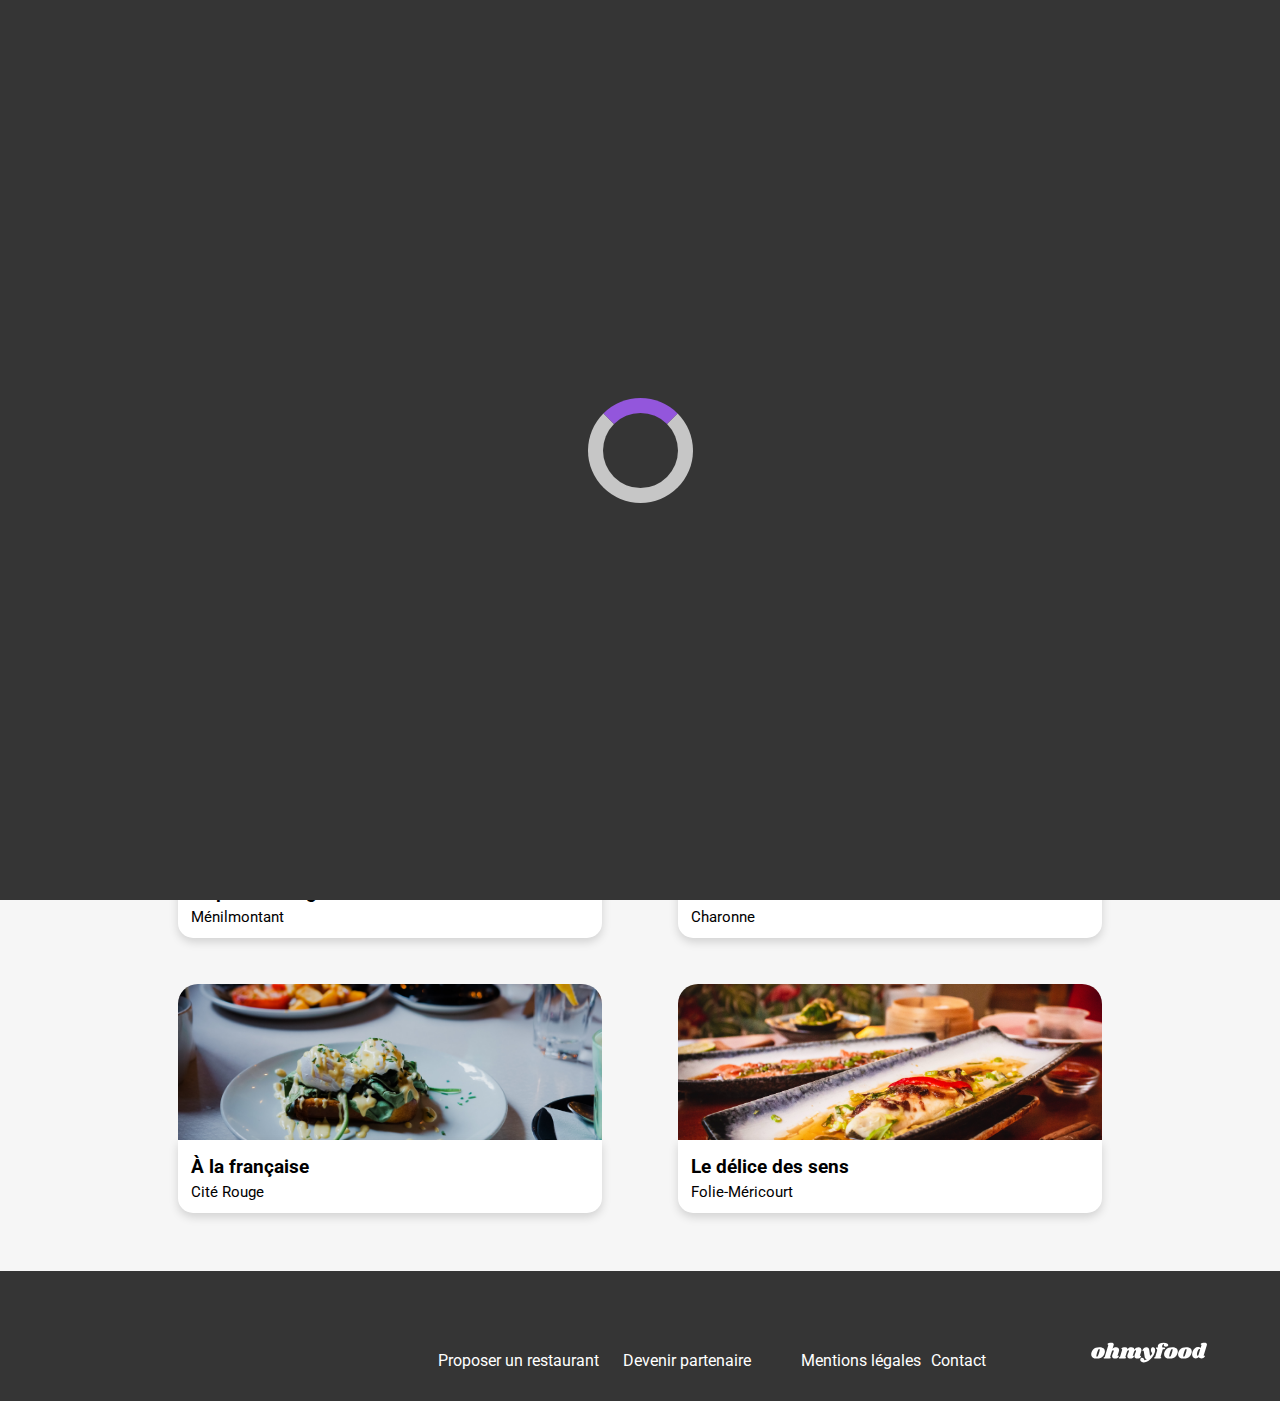
<file: index.html>
<!DOCTYPE html>
<html lang="fr">

<head>
    <meta charset="UTF-8">
    <meta name="viewport" content="width=device-width, initial-scale=1.0">
    <title>Ohmyfood</title>
    <link rel="stylesheet" href="./css/style.css">
    <link rel="stylesheet" href="https://cdnjs.cloudflare.com/ajax/libs/font-awesome/6.2.1/css/all.min.css"
        integrity="sha512-MV7K8+y+gLIBoVD59lQIYicR65iaqukzvf/nwasF0nqhPay5w/9lJmVM2hMDcnK1OnMGCdVK+iQrJ7lzPJQd1w=="
        crossorigin="anonymous" referrerpolicy="no-referrer">
    <link href="https://fonts.googleapis.com/css2?family=Roboto&display=swap" rel="stylesheet">
    <link href="https://fonts.googleapis.com/css2?family=Shrikhand&display=swap" rel="stylesheet">
</head>

<body>
   
    <div class="main-container">
        <div class="loader"></div> 
        <header>
            <nav>
                <div class="logo">
                    <img src="./images/logo/ohmyfood.png" alt="logo image">
                </div>
                <div class="location">
                    <form action="">
                         <i class="fas fa-map-marker-alt" style="color: #353535;"></i>
                         <label for="location"></label>
                           <input type="text" placeholder="Paris, Belleville" name="location" id="location"> 
                    </form>
                   
                </div>
            </nav>
            <div class="intro">
                <div class="title">
                    <h1>Réservez le menu qui vous convient</h1>
                </div>
                <div class="text">
                    <p>Découvrez des restaurants d’exception, sélectionnés par nos soins.</p>
                </div>
                <div class="introBtn">
                    <button>
                        <span> Explorer nos restaurants</span>
                    </button>
                </div>
            </div>
        </header>
        <main>
            <div class="content">
                <section class="filters">
                    <h2 class="filterTitle">Fonctionnement</h2>
                    <div class="filterBtn">
                        <div>
                            <div class="circle1">
                                <p>1</p>
                            </div>
                            <div class="container">
                                <button class="btn">
                                    <div>
                                        <i class="fa-solid fa-mobile-screen-button" style="color: #7E7E7E;"></i>
                                        <span> Choisissez un restaurant</span>
                                    </div>
                                </button>
                            </div>
                        </div>

                        <div>
                            <div class="circle2">
                                <p>2</p>
                            </div>
                            <div class="container">
                                <button class="btn">
                                    <div>
                                        <i class="fa-solid fa-ellipsis-vertical" style="color: #7E7E7E;"></i>
                                        <i class="fa-solid fa-bars" style="color: #7E7E7E;"></i> <span>Composez votre
                                            menu</span>
                                    </div>
                                </button>
                            </div>

                        </div>
                        <div>
                            <div class="circle3">
                                <p>3</p>
                            </div>
                            <div class="container">
                                <button class="btn icon">
                                    <i class="fa-solid fa-store" style="color:#9356DC;"></i>
                                    <span>Dégustez au restaurant</span>
                                </button>
                            </div>
                        </div>

                    </div>
                </section>


                <section class="restoCards">
                    <div class="restaurant">
                        <h2>Restaurants</h2>
                    </div>
                    <div class="allMyFoods">
                        <div class="couple">
                            <div class="coupleFoods">
                                <a href="./la_palette_du_gout/plat.html">
                                    <article class="food">
                                        <img src="./images/restaurants/jay-wennington-N_Y88TWmGwA-unsplash.jpg"
                                            class="image" alt="image">

                                        <div class="card-content">

                                            <div class="title">
                                                <h3>La palette du goût</h3>
                                            </div>
                                            <div class="heartIcon">
                                                <div class="whiteHeart">
                                                    <i class="fa-regular fa-heart" style="color: #000000;"></i>
                                                </div>
                                                <div class="purpleHeart">
                                                    <i class="fa-sharp fa-solid fa-heart"></i>
                                                </div>
                                            </div>
                                            <div class="subtitle">
                                                <p>Ménilmontant</p>
                                            </div>
                                        </div>
                                        <div class="newFood">
                                            <p>Nouveau</p>
                                        </div>
                                    </article>
                                </a>
                            </div>
                            <div class="coupleFoods">
                                <a href="./la_note_enchantee/plat2.html">
                                    <article class="food">


                                        <img src="./images/restaurants/stil-u2Lp8tXIcjw-unsplash.jpg" class="image"
                                            alt="">


                                        <div class="card-content">

                                            <div class="title">
                                                <h3>La note enchantée</h3>
                                            </div>
                                            <div class="heartIcon">
                                                <div class="whiteHeart">
                                                    <i class="fa-regular fa-heart" style="color: #000000;"></i>
                                                </div>
                                                <div class="purpleHeart">
                                                    <i class="fa-sharp fa-solid fa-heart"></i>
                                                </div>
                                            </div>
                                            <div class="subtitle">
                                                <p>Charonne</p>
                                            </div>
                                        </div>
                                        <div class="newFood">
                                            <p>Nouveau</p>
                                        </div>
                                    </article>

                                </a>
                            </div>




                            <div class="coupleFoods">
                                <a href="a_la_francaise/plat3.html">
                                    <article class="food">

                                        <img src="./images/restaurants/toa-heftiba-DQKerTsQwi0-unsplash.jpg"
                                            class="image" alt="">

                                        <div class="card-content">

                                            <div class="title">
                                                <h3>À la française</h3>
                                            </div>
                                            <div class="heartIcon">
                                                <div class="whiteHeart">
                                                    <i class="fa-regular fa-heart" style="color: #000000;"></i>
                                                </div>
                                                <div class="purpleHeart">
                                                    <i class="fa-sharp fa-solid fa-heart"></i>
                                                </div>
                                            </div>
                                            <div class="subtitle">
                                                <p>Cité Rouge </p>
                                            </div>
                                        </div>
                                    </article>
                                </a>
                            </div>


                            <div class="coupleFoods">
                                <a href="la_delice_des_sens/plat4.html">
                                    <article class="food">

                                        <img src="./images/restaurants/louis-hansel-shotsoflouis-qNBGVyOCY8Q-unsplash.jpg"
                                            class="image" alt="">

                                        <div class="card-content">

                                            <div class="title">
                                                <h3>Le délice des sens</h3>
                                            </div>
                                            <div class="heartIcon">
                                                <div class="whiteHeart">
                                                    <i class="fa-regular fa-heart" style="color: #000000;"></i>
                                                </div>
                                                <div class="purpleHeart">
                                                    <i class="fa-sharp fa-solid fa-heart"></i>
                                                </div>
                                            </div>
                                            <div class="subtitle">
                                                <p>Folie-Méricourt</p>
                                            </div>
                                        </div>

                                    </article>
                                </a>

                            </div>


                        </div>
                </section>
            </div>

        </main>

        <footer>
            <div class="contact">
                <div class="contactList">
                    <img src="./images/logo/ohmyfood@2x.svg" alt="">
                    <div class="lists">
                        <div class="iconLists">
                            <div class="group-list">
                                <div class="list">
                                    <p> <span> <i class="fa-solid fa-utensils" style="color: #ffffff;"></i></span>
                                        Proposer un restaurant</p>
                                </div>
                                <div class="list">
                                    <p> <span><i class="fa-solid fa-handshake-angle" style="color: #ffffff;"></i></span>
                                        Devenir partenaire</p>
                                </div>
                            </div>

                            <div class="group-list">
                                <div class="list">
                                    <p>Mentions légales</p>
                                </div>
                                <div class="list">
                                    <a href="mailto:mishaelr22@hotmail.com">
                                        <p>Contact</p>
                                    </a>
                                </div>
                            </div>

                        </div>
                    </div>
                </div>
            </div>

        </footer>

    </div>
</body>

</html>
</file>
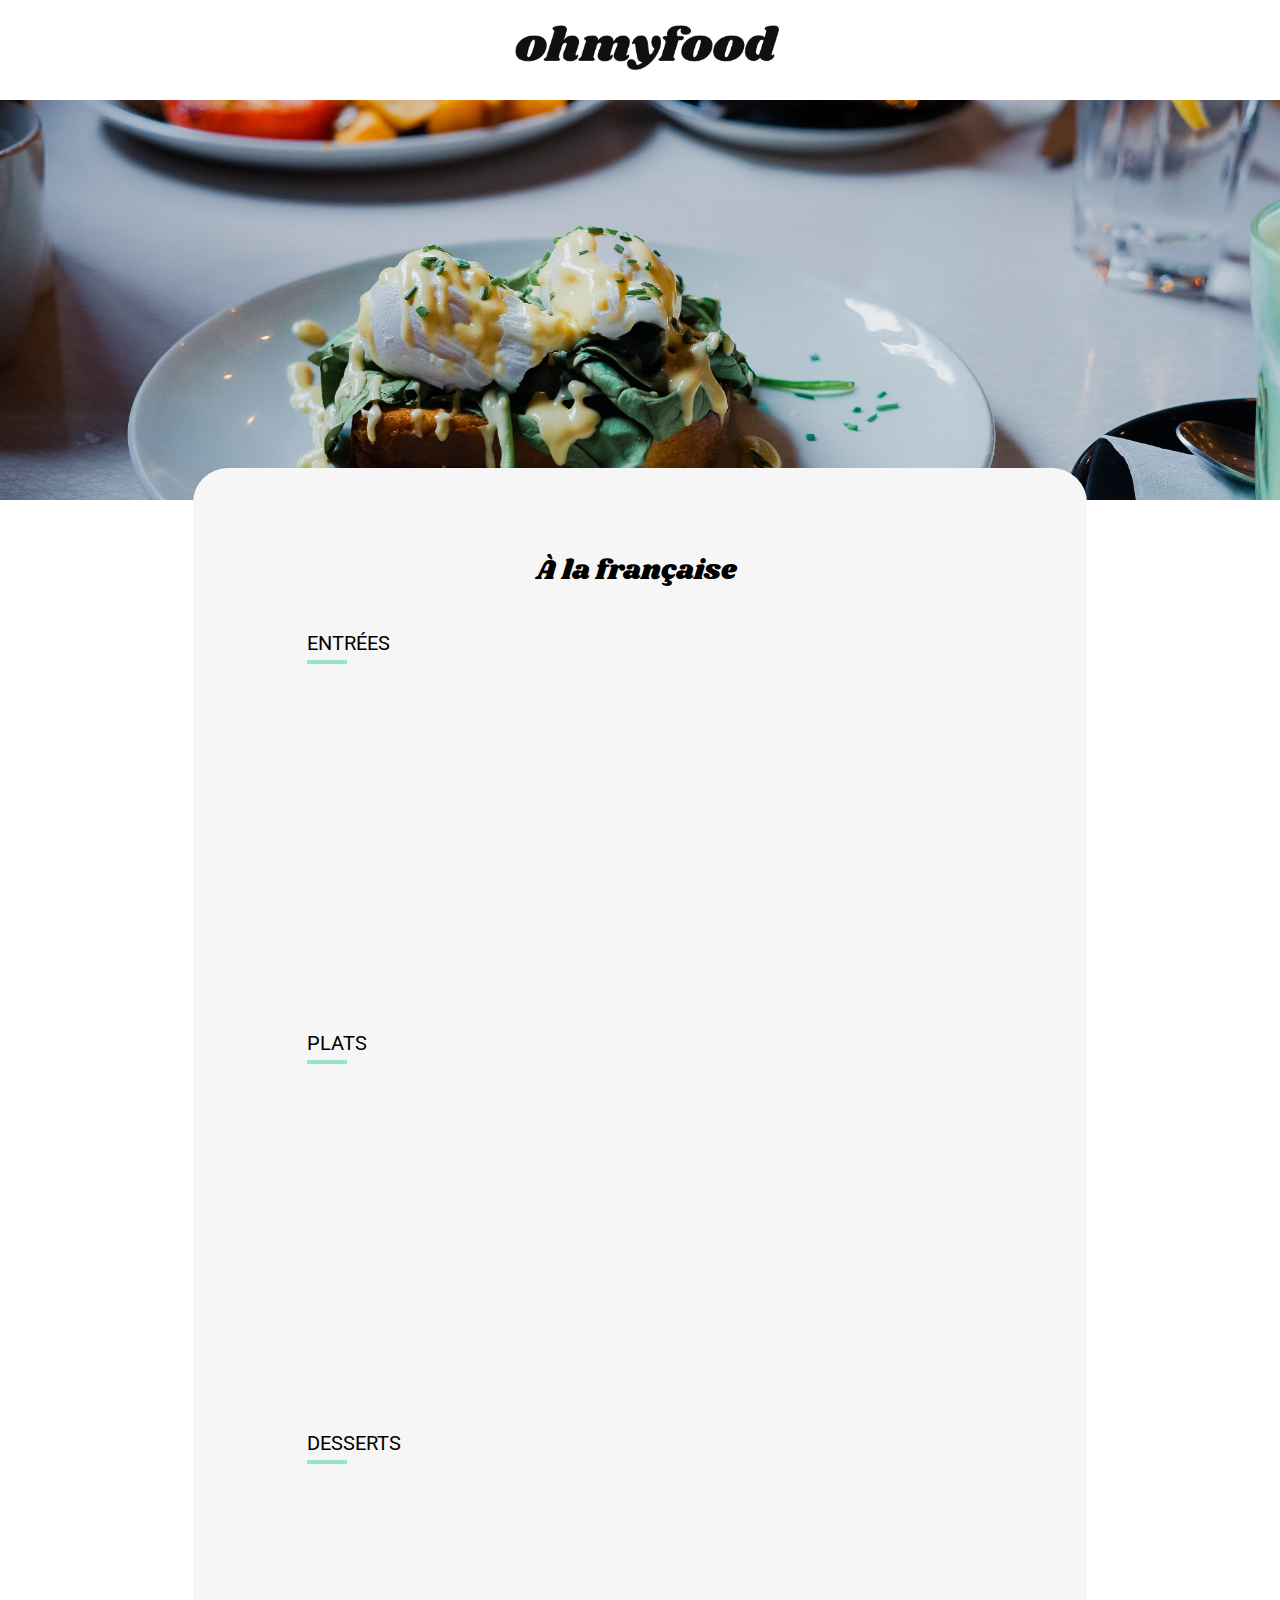
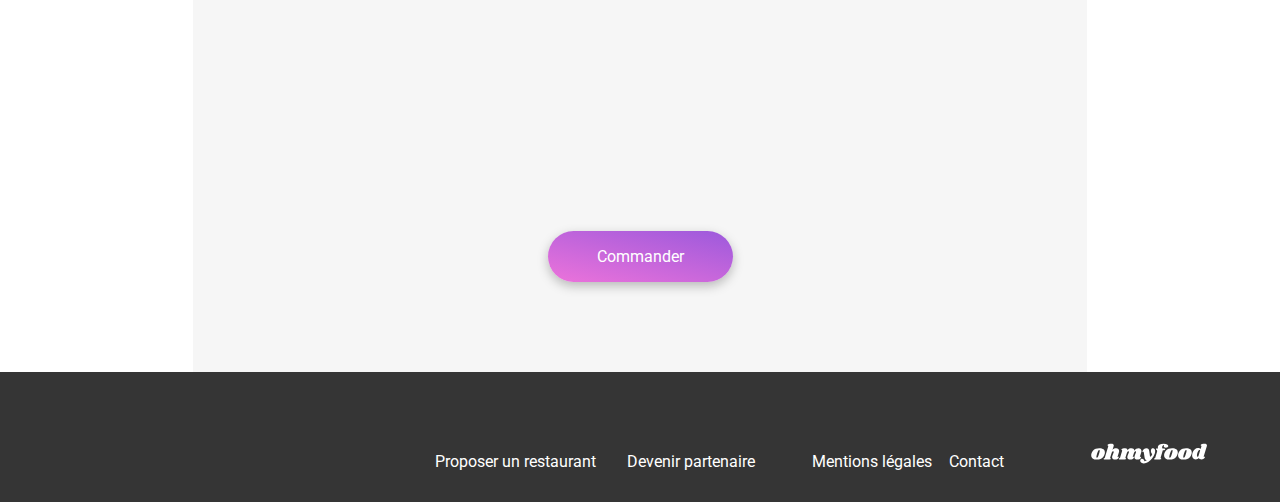
<file: a_la_francaise/plat3.html>
<!DOCTYPE html>
<html lang="fr">

<head>
    <meta charset="UTF-8">
    <meta http-equiv="X-UA-Compatible" content="IE=edge">
    <meta name="viewport" content="width=device-width, initial-scale=1.0">
    <link rel="stylesheet" href="./style.css">
    <link rel="stylesheet" href="https://cdnjs.cloudflare.com/ajax/libs/font-awesome/6.2.1/css/all.min.css"
        integrity="sha512-MV7K8+y+gLIBoVD59lQIYicR65iaqukzvf/nwasF0nqhPay5w/9lJmVM2hMDcnK1OnMGCdVK+iQrJ7lzPJQd1w=="
        crossorigin="anonymous" referrerpolicy="no-referrer">
    <link href="https://fonts.googleapis.com/css2?family=Roboto&display=swap" rel="stylesheet">
    <link href="https://fonts.googleapis.com/css2?family=Shrikhand&display=swap" rel="stylesheet">
    <title>Ohmyfood</title>
</head>

<body>
    <div class="main-container">
        <header>
            <nav class="navbar">
                <div class="logo">
                    <img src="../images/logo/ohmyfood.png" alt="logo image">
                </div>
                <div class="return">
                    <a href="../index.html">
                        <i class="fa-solid fa-arrow-left" style="color: #353535;"></i>
                    </a>
                </div>
            </nav>
            <div class="menuTitle"> </div>
        </header>
        <div class="menuContainer">
            <div class="menuCard">
                <main>
                    <section class="menu">
                        <div class="headline">
                            <div class="title">
                                <h1> À la française </h1>
                            </div>
                            <div class="heartIcon">
                                <div class="whiteHeart">
                                    <i class="fa-regular fa-heart" style="color: #000000;"></i>
                                </div>
                                <div class="purpleHeart">
                                    <i class="fa-solid fa-heart" style="color: #9356DC "></i>
                                </div>
                            </div>
                        </div>
                    </section>


                    <section class="entree">
                        <div class="firstMenu">
                            <p>Entrées</p>
                        </div>
                        <div class="listOfMenus">
                            <div class="foodPrice first">
                                <div class="foodTitle">
                                    <h3>Tartare de poulpe acidulé</h3>
                                    <div class="price">
                                        <p>Aux zestes d'orange </p>
                                        <div class="cost">
                                            <span>25 &#8364;</span>
                                      </div>
                                    </div>
                                    <div class="check">
                                        <span>
                                            <i class="fa-solid fa-check" style="color:#99E2D0;"></i>
                                        </span>
                                    </div>
                                </div>
                            </div>

                            <div class="foodPrice second">
                                <div class="foodTitle">
                                    <h3>Velouté de légumes d'antan</h3>
                                    <div class="price">
                                        <p>Carotte, panais, tompinambour </p>
                                        <div class="cost">
                                            <span>35 &#8364;</span>
                                      </div>
                                    </div>
                                    <div class="check">
                                        <span>
                                            <i class="fa-solid fa-check" style="color:#99E2D0;"></i>
                                        </span>
                                    </div>
                                </div>
                            </div>
                            <div class="foodPrice third">
                                <div class="foodTitle">
                                    <h3>Soupe a l'oignon</h3>
                                    <div class="price">
                                        <p>Revisité</p>
                                        <div class="cost">
                                            <span>20 &#8364;</span>
                                      </div>
                                    </div>
                                    <div class="check">
                                        <span>
                                            <i class="fa-solid fa-check" style="color:#99E2D0;"></i>
                                        </span>
                                    </div>
                                </div>
                            </div>
                        </div>
                    </section>
                    <section class="Plats">
                        <div class="firstMenu">
                            <p>Plats</p>
                        </div>
                        <div class="listOfMenus">
                            <div class="foodPrice first">
                                <div class="foodTitle">
                                    <h3>Coquilles Saint-Jacques</h3>
                                    <div class="price">
                                        <p>Accompagnées d'une purée de panais </p>
                                        <div class="cost">
                                            <span>40 &#8364;</span>
                                      </div>
                                    </div>
                                    <div class="check">
                                        <span>
                                            <i class="fa-solid fa-check" style="color:#99E2D0;"></i>
                                        </span>
                                    </div>
                                </div>
                            </div>
                            <div class="foodPrice second">
                                <div class="foodTitle">
                                    <h3>Magret de canard</h3>
                                    <div class="price">
                                        <p>Et parmentier de pommes de terre </p>
                                        <div class="cost">
                                            <span>35 &#8364;</span>
                                      </div>
                                    </div>
                                    <div class="check">
                                        <span>
                                            <i class="fa-solid fa-check" style="color:#99E2D0;"></i>
                                        </span>
                                    </div>
                                </div>
                            </div>
                            <div class="foodPrice third">
                                <div class="foodTitle">
                                    <h3>Pigeonneau d'Ille et Vilaine</h3>
                                    <div class="price">
                                        <p>Sur son lit de gnocchis aux légumes</p>
                                        <div class="cost">
                                            <span>44 &#8364;</span>
                                      </div>
                                    </div>
                                    <div class="check">
                                        <span>
                                            <i class="fa-solid fa-check" style="color:#99E2D0;"></i>
                                        </span>
                                    </div>
                                </div>
                            </div>
                        </div>
                    </section>
                    <section class="Dessert">
                        <div class="firstMenu">
                            <p>Desserts</p>
                        </div>
                        <div class="listOfMenus">
                            <div class="foodPrice first">
                                <div class="foodTitle">
                                    <h3>Pétales de violettes glacés</h3>
                                    <div class="price">
                                        <p>Et purée de noisettes</p>
                                            <div class="cost">
                                                <span>18 &#8364;</span>
                                          </div>
                                    </div>
                                    <div class="check">
                                        <span>
                                            <i class="fa-solid fa-check" style="color:#99E2D0;"></i>
                                        </span>
                                    </div>
                                </div>
                            </div>
                            <div class="foodPrice second">
                                <div class="foodTitle">
                                    <h3>Fondant au chocolat </h3>
                                    <div class="price">
                                        <p>Revisité</p>
                                        <div class="cost">
                                              <span>22 &#8364;</span>
                                        </div>
                                    </div>
                                    <div class="check">
                                        <span>
                                            <i class="fa-solid fa-check" style="color:#99E2D0;"></i>
                                        </span>
                                    </div>
                                </div>
                            </div>
                            <div class="foodPrice third">
                                <div class="foodTitle">
                                    <h3>Millefeuille croustillant </h3>
                                    <div class="price">
                                        <p>Myrtilles et pâte d'amande</p>
                                        <div class="cost">
                                            <span>23 &#8364;</span>
                                        </div>
                                        
                                    </div>
                                    <div class="check">
                                        <span>
                                            <i class="fa-solid fa-check" style="color:#99E2D0;"></i>
                                        </span>
                                    </div>
                                </div>
                            </div>
                        </div>
                        <div class="container">
                            <button class="btn"> <span>Commander</span> </button>
                        </div>
                    </section>
            </div>
            </main>
        </div>
    </div>




    <footer>
        <div class="contact">
            <div class="contactList">
                <img src="../images/logo/ohmyfood@2x.svg" alt="">
                <div class="lists">
                    <div class="iconLists">
                        <div class="group-list">
                            <div class="list">
                                <p> <span> <i class="fa-solid fa-utensils" style="color: #ffffff;"></i></span> Proposer
                                    un restaurant</p>
                            </div>
                            <div class="list">
                                <p> <span><i class="fa-solid fa-handshake-angle" style="color: #ffffff;"></i></span>
                                    Devenir partenaire</p>
                            </div>
                        </div>

                        <div class="group-list">
                            <div class="list">
                                <p>Mentions légales</p>
                            </div>
                            <div class="list">
                                <p>Contact</p>
                            </div>
                        </div>

                    </div>
                </div>
            </div>
        </div>

    </footer>
</body>

</html>
</file>
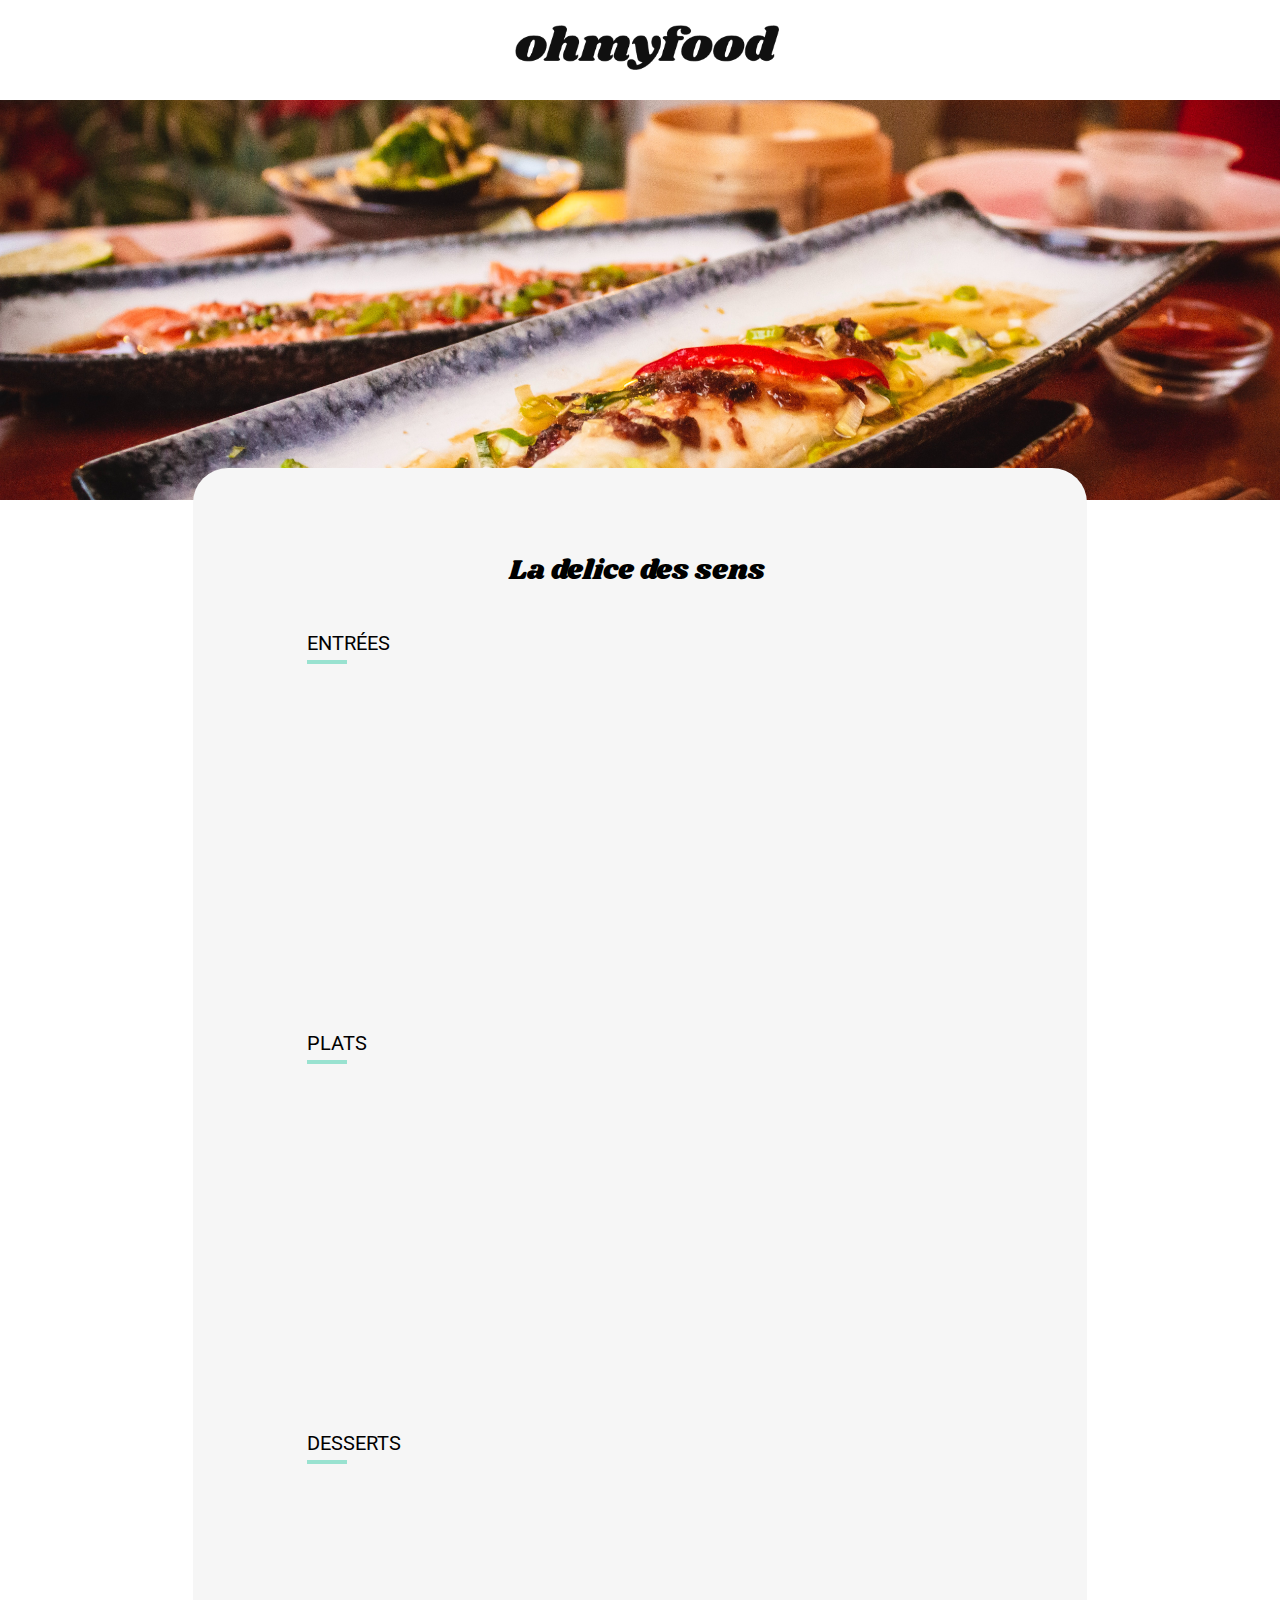
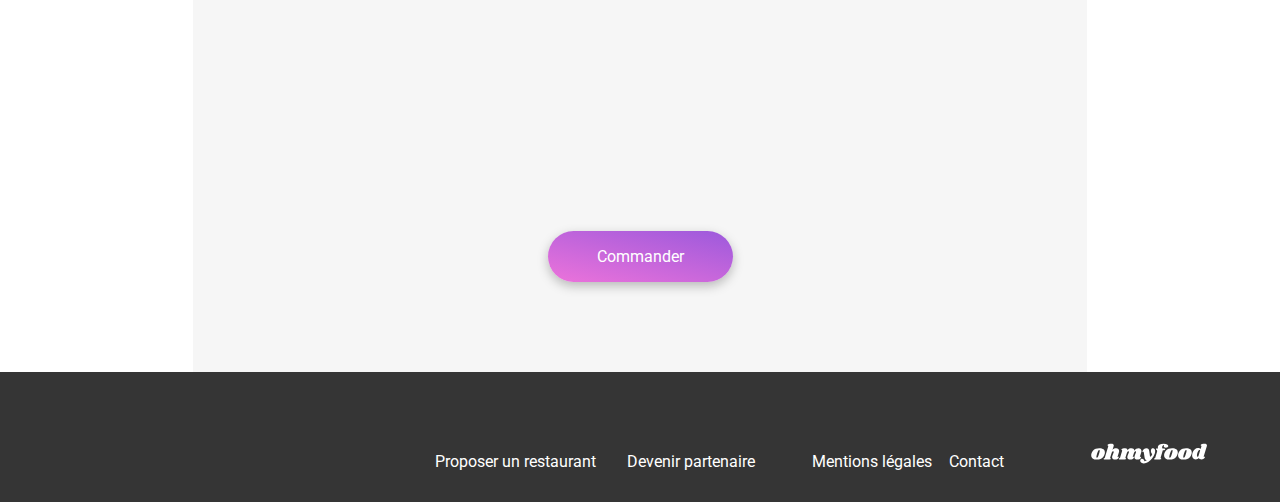
<file: la_delice_des_sens/plat4.html>
<!DOCTYPE html>
<html lang="fr">

<head>
    <meta charset="UTF-8">
    <meta http-equiv="X-UA-Compatible" content="IE=edge">
    <meta name="viewport" content="width=device-width, initial-scale=1.0">
    <link rel="stylesheet" href="./style.css">
    <link rel="stylesheet" href="https://cdnjs.cloudflare.com/ajax/libs/font-awesome/6.2.1/css/all.min.css"
        integrity="sha512-MV7K8+y+gLIBoVD59lQIYicR65iaqukzvf/nwasF0nqhPay5w/9lJmVM2hMDcnK1OnMGCdVK+iQrJ7lzPJQd1w=="
        crossorigin="anonymous" referrerpolicy="no-referrer">
    <link href="https://fonts.googleapis.com/css2?family=Roboto&display=swap" rel="stylesheet">
    <link href="https://fonts.googleapis.com/css2?family=Shrikhand&display=swap" rel="stylesheet">
    <title>Ohmyfood</title>
</head>

<body>
    <div class="main-container">
        <header>
            <nav class="navbar">
                <div class="logo">
                    <img src="../images/logo/ohmyfood.png" alt="logo image">
                </div>
                <div class="return">
                    <a href="../index.html">
                        <i class="fa-solid fa-arrow-left" style="color: #353535;"></i>
                    </a>
                </div>
            </nav>
            <div class="menuTitle"> </div>
        </header>
        <div class="menuContainer">
            <div class="menuCard">
                <main>
                    <section class="menu">
                        <div class="headline">
                            <div class="title">
                                <h1> La delice des sens</h1>
                            </div>
                            <div class="heartIcon">
                                <div class="whiteHeart">
                                    <i class="fa-regular fa-heart" style="color: #000000;"></i>
                                </div>
                                <div class="purpleHeart">
                                    <i class="fa-solid fa-heart" style="color: #9356DC "></i>
                                </div>
                            </div>
                        </div>
                    </section>


                    <section class="entree">
                        <div class="firstMenu">
                            <p>Entrées</p>
                        </div>
                        <div class="listOfMenus">
                            <div class="foodPrice first">
                                <div class="foodTitle">
                                    <h3>Tartare de thon</h3>
                                    <div class="price">
                                        <p>Assaisonné au yuzu </p>
                                        <div class="cost">
                                            <span>25 &#8364;</span>
                                      </div>
                                    </div>
                                    <div class="check">
                                        <span>
                                            <i class="fa-solid fa-check" style="color:#99E2D0;"></i>
                                        </span>
                                    </div>
                                </div>
                            </div>

                            <div class="foodPrice second">
                                <div class="foodTitle">
                                    <h3>Bouchée de homard croustillant</h3>
                                    <div class="price">
                                        <p>Et sa farandole de petits légumes </p>
                                        <div class="cost">
                                            <span>35 &#8364;</span>
                                      </div>
                                    </div>
                                    <div class="check">
                                        <span>
                                            <i class="fa-solid fa-check" style="color:#99E2D0;"></i>
                                        </span>
                                    </div>
                                </div>
                            </div>
                            <div class="foodPrice third">
                                <div class="foodTitle">
                                    <h3>Poulet rôti aux herbes de Provence</h3>
                                    <div class="price">
                                        <p>Et sa crème de truffe</p>
                                        <div class="cost">
                                            <span>40 &#8364;</span>
                                      </div>
                                    </div>
                                    <div class="check">
                                        <span>
                                            <i class="fa-solid fa-check" style="color:#99E2D0;"></i>
                                        </span>
                                    </div>
                                </div>
                            </div>
                        </div>
                    </section>
                    <section class="Plats">
                        <div class="firstMenu">
                            <p>Plats</p>
                        </div>
                        <div class="listOfMenus">
                            <div class="foodPrice first">
                                <div class="foodTitle">
                                    <h3>Poulet rôti aux herbes de Provence</h3>
                                    <div class="price">
                                        <p>Et sa crème de truffe</p>
                                        <div class="cost">
                                            <span>40 &#8364;</span>
                                      </div>
                                    </div>
                                    <div class="check">
                                        <span>
                                            <i class="fa-solid fa-check" style="color:#99E2D0;"></i>
                                        </span>
                                    </div>
                                </div>
                            </div>
                            <div class="foodPrice second">
                                <div class="foodTitle">
                                    <h3>Langouste rôtie</h3>
                                    <div class="price">
                                        <p>Et ses légumes de saison </p>
                                        <div class="cost">
                                            <span>35 &#8364;</span>
                                      </div>
                                    </div>
                                    <div class="check">
                                        <span>
                                            <i class="fa-solid fa-check" style="color:#99E2D0;"></i>
                                        </span>
                                    </div>
                                </div>
                            </div>
                            <div class="foodPrice third">
                                <div class="foodTitle">
                                    <h3>Côte de boeuf Angus</h3>
                                    <div class="price">
                                        <p>Et sa purée de panais</p>
                                        <div class="cost">
                                            <span>44 &#8364;</span>
                                      </div>
                                    </div>
                                    <div class="check">
                                        <span>
                                            <i class="fa-solid fa-check" style="color:#99E2D0;"></i>
                                        </span>
                                    </div>
                                </div>
                            </div>
                        </div>
                    </section>
                    <section class="Dessert">
                        <div class="firstMenu">
                            <p>Desserts</p>
                        </div>
                        <div class="listOfMenus">
                            <div class="foodPrice first">
                                <div class="foodTitle">
                                    <h3>Œuf au plat</h3>
                                    <div class="price">
                                        <p>Assaisonné a la truffe au lit de caviar</p>
                                            <div class="cost">
                                                <span>76 &#8364;</span>
                                          </div>
                                    </div>
                                    <div class="check">
                                        <span>
                                            <i class="fa-solid fa-check" style="color:#99E2D0;"></i>
                                        </span>
                                    </div>
                                </div>
                            </div>
                            <div class="foodPrice second">
                                <div class="foodTitle">
                                    <h3>Crème brulée</h3>
                                    <div class="price">
                                        <p>Revisité</p>
                                        <div class="cost">
                                              <span>22 &#8364;</span>
                                        </div>
                                    </div>
                                    <div class="check">
                                        <span>
                                            <i class="fa-solid fa-check" style="color:#99E2D0;"></i>
                                        </span>
                                    </div>
                                </div>
                            </div>
                            <div class="foodPrice third">
                                <div class="foodTitle">
                                    <h3>Tiramisu </h3>
                                    <div class="price">
                                        <p>À la noisette</p>
                                        <div class="cost">
                                            <span>23 &#8364;</span>
                                        </div>
                                        
                                    </div>
                                    <div class="check">
                                        <span>
                                            <i class="fa-solid fa-check" style="color:#99E2D0;"></i>
                                        </span>
                                    </div>
                                </div>
                            </div>
                        </div>
                        <div class="container">
                            <button class="btn"> <span>Commander</span> </button>
                        </div>
                    </section>
            </div>
            </main>
        </div>
    </div>




    <footer>
        <div class="contact">
            <div class="contactList">
                <img src="../images/logo/ohmyfood@2x.svg" alt="">
                <div class="lists">
                    <div class="iconLists">
                        <div class="group-list">
                            <div class="list">
                                <p> <span> <i class="fa-solid fa-utensils" style="color: #ffffff;"></i></span> Proposer
                                    un restaurant</p>
                            </div>
                            <div class="list">
                                <p> <span><i class="fa-solid fa-handshake-angle" style="color: #ffffff;"></i></span>
                                    Devenir partenaire</p>
                            </div>
                        </div>

                        <div class="group-list">
                            <div class="list">
                                <p>Mentions légales</p>
                            </div>
                            <div class="list">
                                <p>Contact</p>
                            </div>
                        </div>

                    </div>
                </div>
            </div>
        </div>

    </footer>
</body>

</html>
</file>
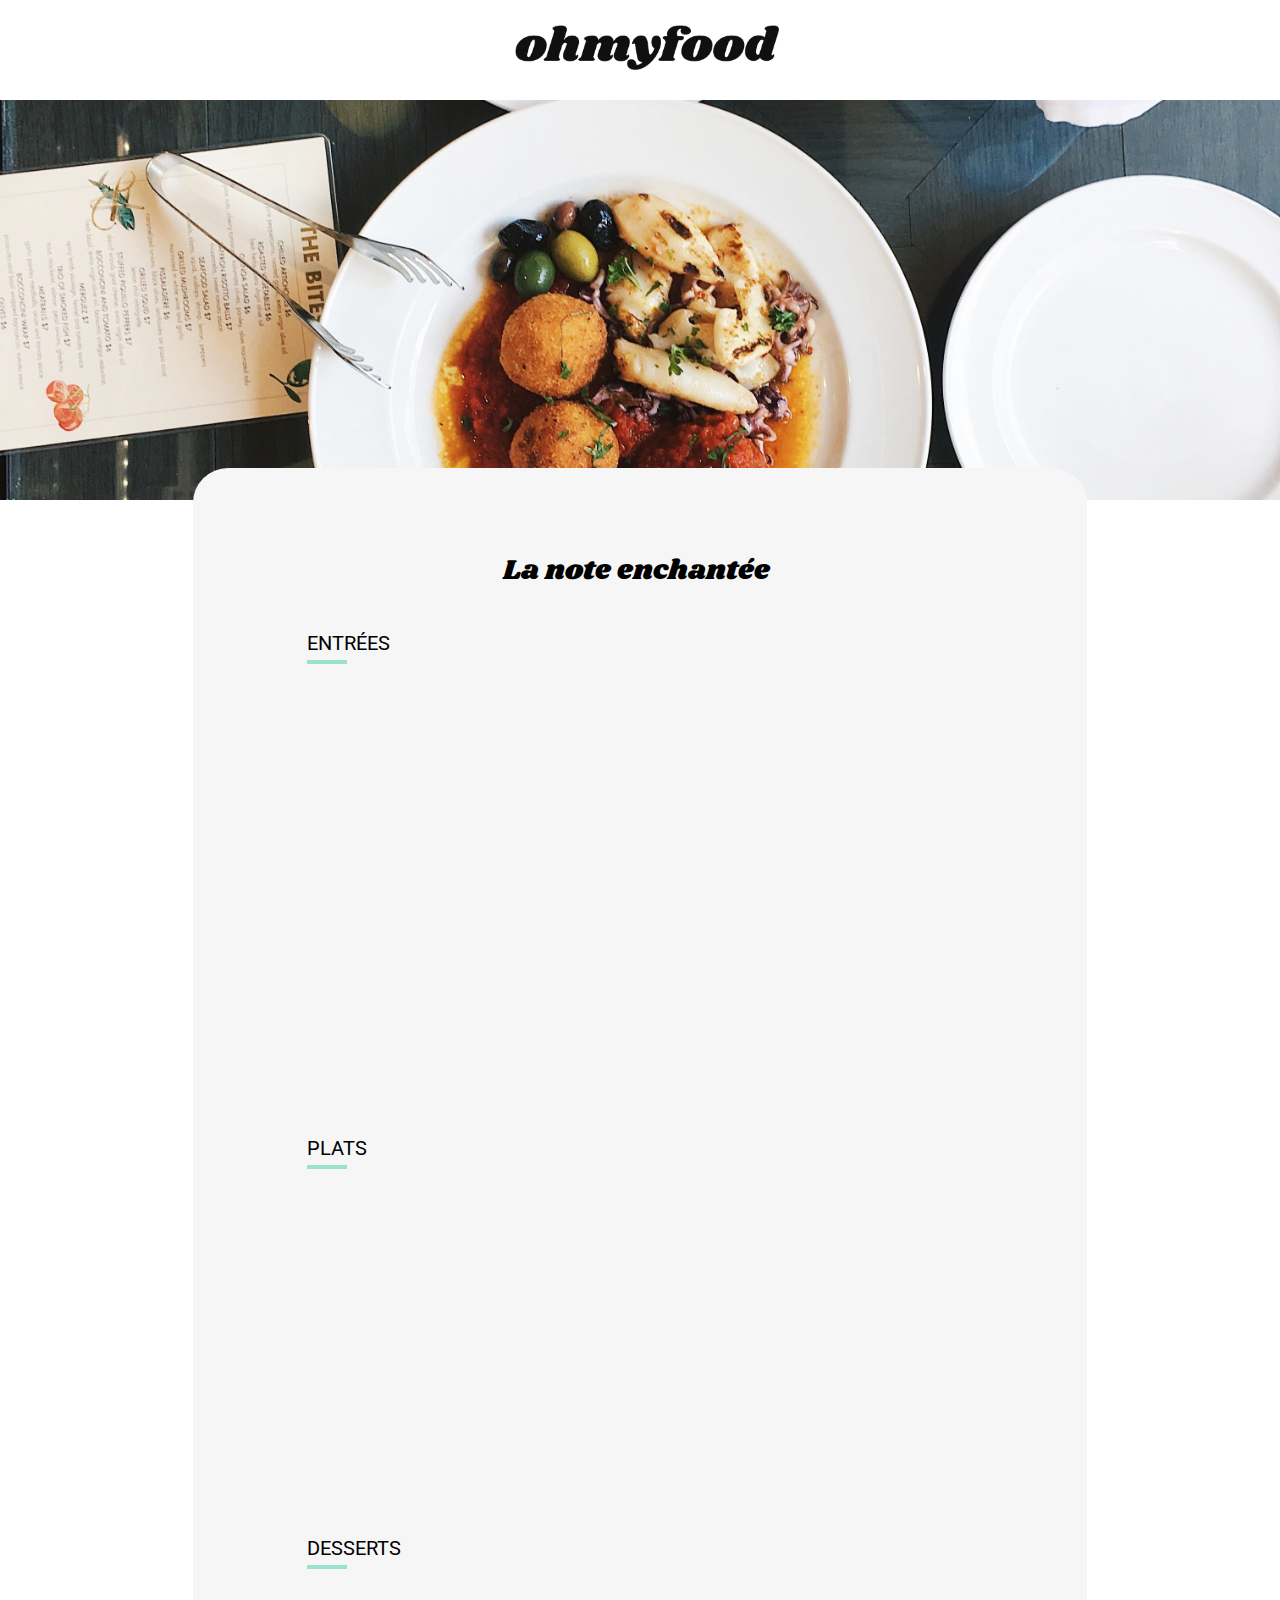
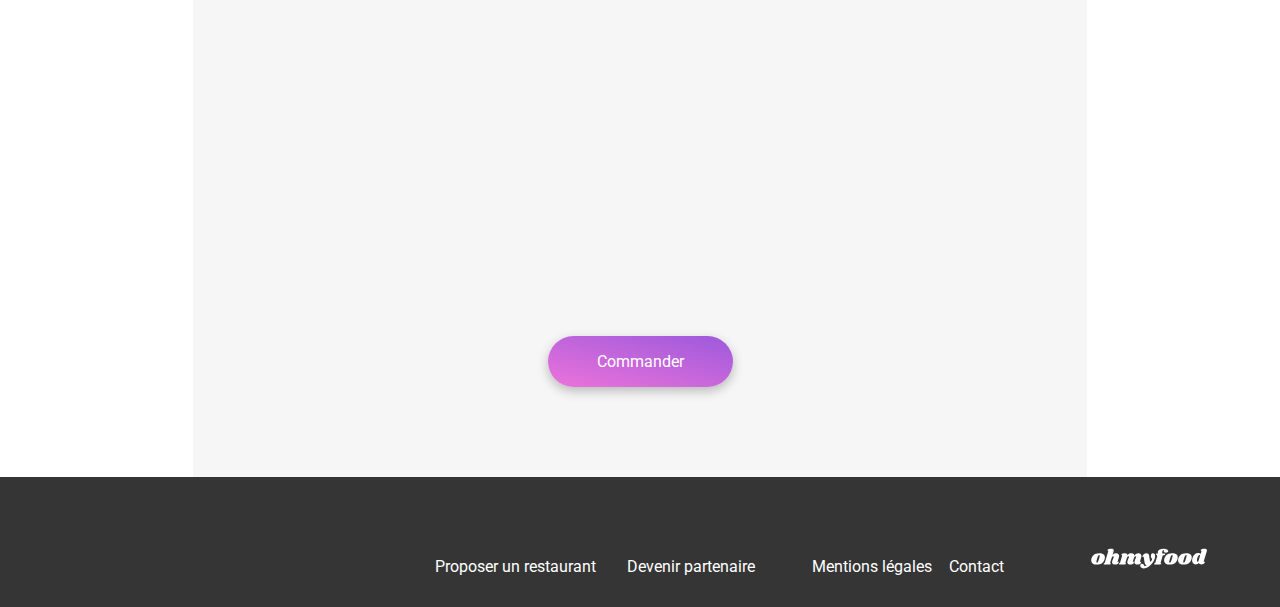
<file: la_note_enchantee/plat2.html>
<!DOCTYPE html>
<html lang="fr">

<head>
    <meta charset="UTF-8">
    <meta http-equiv="X-UA-Compatible" content="IE=edge">
    <meta name="viewport" content="width=device-width, initial-scale=1.0">
    <link rel="stylesheet" href="./style.css">
    <link rel="stylesheet" href="https://cdnjs.cloudflare.com/ajax/libs/font-awesome/6.2.1/css/all.min.css"
        integrity="sha512-MV7K8+y+gLIBoVD59lQIYicR65iaqukzvf/nwasF0nqhPay5w/9lJmVM2hMDcnK1OnMGCdVK+iQrJ7lzPJQd1w=="
        crossorigin="anonymous" referrerpolicy="no-referrer">
    <link href="https://fonts.googleapis.com/css2?family=Roboto&display=swap" rel="stylesheet">
    <link href="https://fonts.googleapis.com/css2?family=Shrikhand&display=swap" rel="stylesheet">
    <title>Ohmyfood</title>
</head>

<body>
    <div class="main-container">
        <header>
            <nav class="navbar">
                <div class="logo">
                    <img src="../images/logo/ohmyfood.png" alt="logo image">
                </div>
                <div class="return">
                    <a href="../index.html">
                        <i class="fa-solid fa-arrow-left" style="color: #353535;"></i>
                    </a>
                </div>
            </nav>
            <div class="menuTitle"> </div>
        </header>
        <div class="menuContainer">
            <div class="menuCard">
                <main>
                    <section class="menu">
                        <div class="headline">
                            <div class="title">
                                <h1>La note enchantée </h1>
                            </div>
                            <div class="heartIcon">
                                <div class="whiteHeart">
                                    <i class="fa-regular fa-heart" style="color: #000000;"></i>
                                </div>
                                <div class="purpleHeart">
                                    <i class="fa-solid fa-heart" style="color: #9356DC "></i>
                                </div>
                            </div>
                        </div>
                    </section>


                    <section class="entree">
                        <div class="firstMenu">
                            <p>Entrées</p>
                        </div>
                        <div class="listOfMenus">
                            <div class="foodPrice first">
                                <div class="foodTitle">
                                    <h3>Ravioles de foie gras</h3>
                                    <div class="price">
                                        <p>Accompagnées de leur crème à la truffe  </p>
                                        <div class="cost">
                                            <span>25 &#8364;</span>
                                      </div>
                                    </div>
                                    <div class="check">
                                        <span>
                                            <i class="fa-solid fa-check" style="color:#99E2D0;"></i>
                                        </span>
                                    </div>
                                </div>
                            </div>

                            <div class="foodPrice second">
                                <div class="foodTitle">
                                    <h3>Caviar osciètre</h3>
                                    <div class="price">
                                        <p>Sur blini à la farine de blé noir</p>
                                        <div class="cost">
                                            <span>35 &#8364;</span>
                                      </div>
                                    </div>
                                    <div class="check">
                                        <span>
                                            <i class="fa-solid fa-check" style="color:#99E2D0;"></i>
                                        </span>
                                    </div>
                                </div>
                            </div>
                            <div class="foodPrice third">
                                <div class="foodTitle">
                                    <h3>Homard et espuma de potiron</h3>
                                    <div class="price">
                                        <p>Marinés aux zestes d'orange </p>
                                        <div class="cost">
                                            <span>20 &#8364;</span>
                                      </div>
                                    </div>
                                    <div class="check">
                                        <span>
                                            <i class="fa-solid fa-check" style="color:#99E2D0;"></i>
                                        </span>
                                    </div>
                                </div>
                            </div>
                            <div class="foodPrice fourth">
                                <div class="foodTitle">
                                    <h3>Foie gras de canard cuit entier</h3>
                                    <div class="price">
                                        <p>Confiture de figue et pain toasté</p>
                                        <div class="cost">
                                            <span>20 &#8364;</span>
                                      </div>
                                    </div>
                                    <div class="check">
                                        <span>
                                            <i class="fa-solid fa-check" style="color:#99E2D0;"></i>
                                        </span>
                                    </div>
                                </div>
                            </div>
                        </div>
                    </section>
                    <section class="Plats">
                        <div class="firstMenu">
                            <p>Plats</p>
                        </div>
                        <div class="listOfMenus">
                            <div class="foodPrice first">
                                <div class="foodTitle">
                                    <h3>Noix de coquilles Saint-Jacques</h3>
                                    <div class="price">
                                        <p>Sur lit de purée céleri-rave </p>
                                        <div class="cost">
                                            <span>40 &#8364;</span>
                                      </div>
                                    </div>
                                    <div class="check">
                                        <span>
                                            <i class="fa-solid fa-check" style="color:#99E2D0;"></i>
                                        </span>
                                    </div>
                                </div>
                            </div>
                            <div class="foodPrice second">
                                <div class="foodTitle">
                                    <h3>Langoustine poêlée</h3>
                                    <div class="price">
                                        <p> Purée de patate douce </p>
                                        <div class="cost">
                                            <span>35 &#8364;</span>
                                      </div>
                                    </div>
                                    <div class="check">
                                        <span>
                                            <i class="fa-solid fa-check" style="color:#99E2D0;"></i>
                                        </span>
                                    </div>
                                </div>
                            </div>
                            <div class="foodPrice third">
                                <div class="foodTitle">
                                    <h3>Mijoté de queue de boeuf</h3>
                                    <div class="price">
                                        <p>Et riz sauvage aux zestes de citron</p>
                                        <div class="cost">
                                            <span>45 &#8364;</span>
                                      </div>
                                    </div>
                                    <div class="check">
                                        <span>
                                            <i class="fa-solid fa-check" style="color:#99E2D0;"></i>
                                        </span>
                                    </div>
                                </div>
                            </div>
                        </div>
                    </section>
                    <section class="Dessert">
                        <div class="firstMenu">
                            <p>Desserts</p>
                        </div>
                        <div class="listOfMenus">
                            <div class="foodPrice first">
                                <div class="foodTitle">
                                    <h3>Macaron noisette et chocolat</h3>
                                    <div class="price">
                                        <p>Glace au caramel brun et sel de Guérande</p>
                                            <div class="cost">
                                                <span>18 &#8364;</span>
                                          </div>
                                    </div>
                                    <div class="check">
                                        <span>
                                            <i class="fa-solid fa-check" style="color:#99E2D0;"></i>
                                        </span>
                                    </div>
                                </div>
                            </div>
                            <div class="foodPrice second">
                                <div class="foodTitle">
                                    <h3>Baba au rhum revisité </h3>
                                    <div class="price">
                                        <p>Avec son coulis de citron</p>
                                        <div class="cost">
                                              <span>22 &#8364;</span>
                                        </div>
                                    </div>
                                    <div class="check">
                                        <span>
                                            <i class="fa-solid fa-check" style="color:#99E2D0;"></i>
                                        </span>
                                    </div>
                                </div>
                            </div>
                            <div class="foodPrice third">
                                <div class="foodTitle">
                                    <h3>Tarte au citron meringuée </h3>
                                    <div class="price">
                                        <p>Déstructuré</p>
                                        <div class="cost">
                                            <span>23 &#8364;</span>
                                        </div>
                                        
                                    </div>
                                    <div class="check">
                                        <span>
                                            <i class="fa-solid fa-check" style="color:#99E2D0;"></i>
                                        </span>
                                    </div>
                                </div>
                            </div>
                        </div>
                        <div class="container">
                            <button class="btn"> <span>Commander</span> </button>
                        </div>
                    </section>
            </div>
            </main>
        </div>
    </div>




    <footer>
        <div class="contact">
            <div class="contactList">
                <img src="../images/logo/ohmyfood@2x.svg" alt="">
                <div class="lists">
                    <div class="iconLists">
                        <div class="group-list">
                            <div class="list">
                                <p> <span> <i class="fa-solid fa-utensils" style="color: #ffffff;"></i></span> Proposer
                                    un restaurant</p>
                            </div>
                            <div class="list">
                                <p> <span><i class="fa-solid fa-handshake-angle" style="color: #ffffff;"></i></span>
                                    Devenir partenaire</p>
                            </div>
                        </div>

                        <div class="group-list">
                            <div class="list">
                                <p>Mentions légales</p>
                            </div>
                            <div class="list">
                                <p>Contact</p>
                            </div>
                        </div>

                    </div>
                </div>
            </div>
        </div>

    </footer>
</body>

</html>
</file>
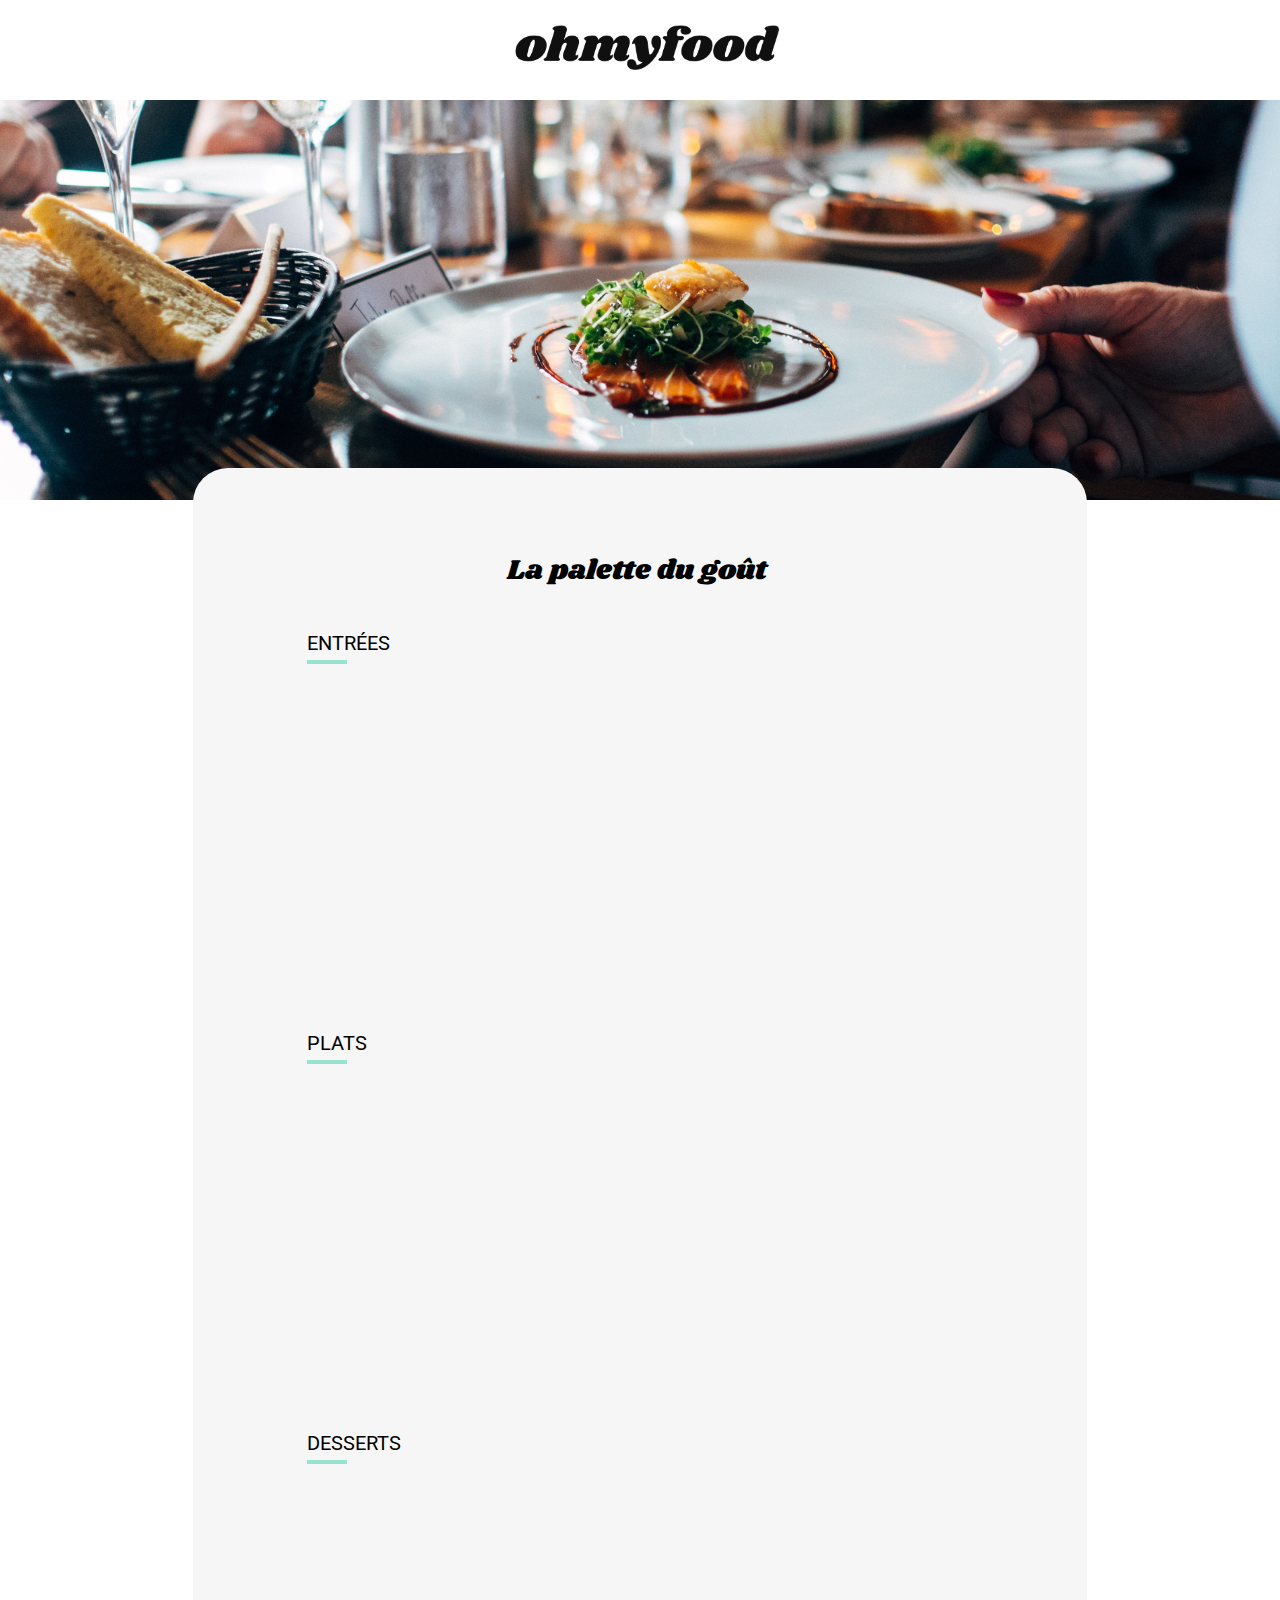
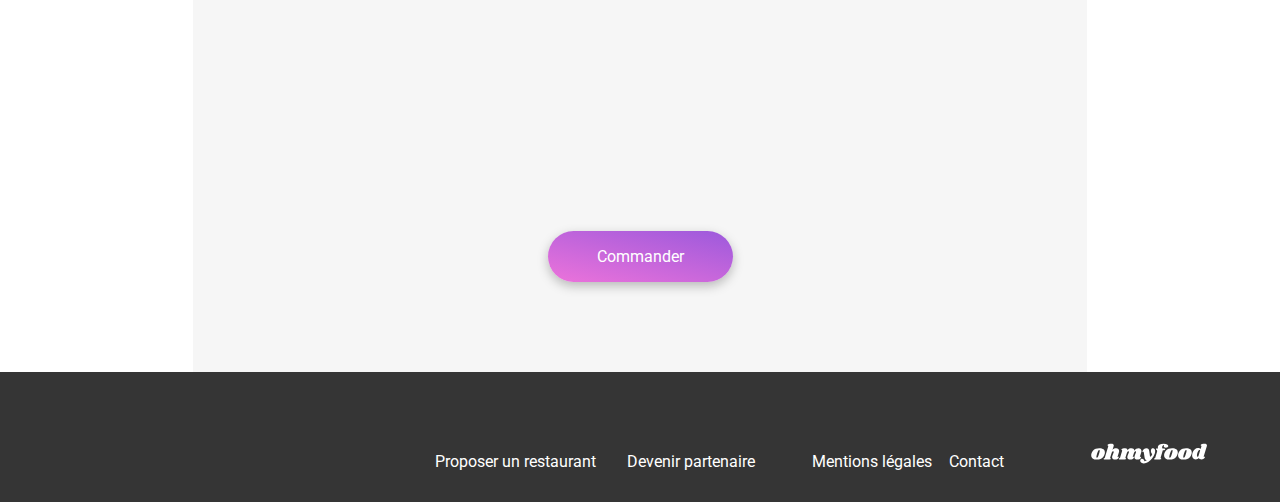
<file: la_palette_du_gout/plat.html>
<!DOCTYPE html>
<html lang="fr">

<head>
    <meta charset="UTF-8">
    <meta http-equiv="X-UA-Compatible" content="IE=edge">
    <meta name="viewport" content="width=device-width, initial-scale=1.0">
    <link rel="stylesheet" href="./style.css">
    <link rel="stylesheet" href="https://cdnjs.cloudflare.com/ajax/libs/font-awesome/6.2.1/css/all.min.css"
        integrity="sha512-MV7K8+y+gLIBoVD59lQIYicR65iaqukzvf/nwasF0nqhPay5w/9lJmVM2hMDcnK1OnMGCdVK+iQrJ7lzPJQd1w=="
        crossorigin="anonymous" referrerpolicy="no-referrer">
    <link href="https://fonts.googleapis.com/css2?family=Roboto&display=swap" rel="stylesheet">
    <link href="https://fonts.googleapis.com/css2?family=Shrikhand&display=swap" rel="stylesheet">
    <title>Ohmyfood</title>
</head>

<body>
    <div class="main-container">
        <header>
            <nav class="navbar">
                <div class="logo">
                    <img src="../images/logo/ohmyfood.png" alt="logo image">
                </div>
                <div class="return">
                    <a href="../index.html">
                        <i class="fa-solid fa-arrow-left" style="color: #353535;"></i>
                    </a>
                </div>
            </nav>
            <div class="menuTitle"> </div>
        </header>
        <div class="menuContainer">
            <div class="menuCard">
                <main>
                    <section class="menu">
                        <div class="headline">
                            <div class="title">
                                <h1> La palette du goût </h1>
                            </div>
                            <div class="heartIcon">
                                <div class="whiteHeart">
                                    <i class="fa-regular fa-heart" style="color: #000000;"></i>
                                </div>
                                <div class="purpleHeart">
                                    <i class="fa-solid fa-heart" style="color: #9356DC "></i>
                                </div>
                            </div>
                        </div>
                    </section>


                    <section class="entree">
                        <div class="firstMenu">
                            <p>Entrées</p>
                        </div>
                        <div class="listOfMenus">
                            <div class="foodPrice first">
                                <div class="foodTitle">
                                    <h3>Fricassée d'escargots</h3>
                                    <div class="price">
                                        <p>Au piment d'Espelette </p>
                                        <div class="cost">
                                            <span>25 &#8364;</span>
                                      </div>
                                    </div>
                                    <div class="check">
                                        <span>
                                            <i class="fa-solid fa-check" style="color:#99E2D0;"></i>
                                        </span>
                                    </div>
                                </div>
                            </div>

                            <div class="foodPrice second">
                                <div class="foodTitle">
                                    <h3>Foie gras de canard mi-cuit</h3>
                                    <div class="price">
                                        <p>Et ses copeaux de truffe noire </p>
                                        <div class="cost">
                                            <span>35 &#8364;</span>
                                      </div>
                                    </div>
                                    <div class="check">
                                        <span>
                                            <i class="fa-solid fa-check" style="color:#99E2D0;"></i>
                                        </span>
                                    </div>
                                </div>
                            </div>
                            <div class="foodPrice third">
                                <div class="foodTitle">
                                    <h3>Œuf au plat</h3>
                                    <div class="price">
                                        <p>Assaisonné à la truffe sur lit de caviar</p>
                                        <div class="cost">
                                            <span>20 &#8364;</span>
                                      </div>
                                    </div>
                                    <div class="check">
                                        <span>
                                            <i class="fa-solid fa-check" style="color:#99E2D0;"></i>
                                        </span>
                                    </div>
                                </div>
                            </div>
                        </div>
                    </section>
                    <section class="Plats">
                        <div class="firstMenu">
                            <p>Plats</p>
                        </div>
                        <div class="listOfMenus">
                            <div class="foodPrice first">
                                <div class="foodTitle">
                                    <h3>Filet de bœuf aux herbes</h3>
                                    <div class="price">
                                        <p>Accompagné de sa ribambelle de légumes </p>
                                        <div class="cost">
                                            <span>40 &#8364;</span>
                                      </div>
                                    </div>
                                    <div class="check">
                                        <span>
                                            <i class="fa-solid fa-check" style="color:#99E2D0;"></i>
                                        </span>
                                    </div>
                                </div>
                            </div>
                            <div class="foodPrice second">
                                <div class="foodTitle">
                                    <h3>Parmentier de queue de bœuf</h3>
                                    <div class="price">
                                        <p>À la truffe noire sur sa purée de panais </p>
                                        <div class="cost">
                                            <span>35 &#8364;</span>
                                      </div>
                                    </div>
                                    <div class="check">
                                        <span>
                                            <i class="fa-solid fa-check" style="color:#99E2D0;"></i>
                                        </span>
                                    </div>
                                </div>
                            </div>
                            <div class="foodPrice third">
                                <div class="foodTitle">
                                    <h3>Filet de turbot</h3>
                                    <div class="price">
                                        <p>Aux agrumes</p>
                                        <div class="cost">
                                            <span>44 &#8364;</span>
                                      </div>
                                    </div>
                                    <div class="check">
                                        <span>
                                            <i class="fa-solid fa-check" style="color:#99E2D0;"></i>
                                        </span>
                                    </div>
                                </div>
                            </div>
                        </div>
                    </section>
                    <section class="Dessert">
                        <div class="firstMenu">
                            <p>Desserts</p>
                        </div>
                        <div class="listOfMenus">
                            <div class="foodPrice first">
                                <div class="foodTitle">
                                    <h3>Paris-Brest</h3>
                                    <div class="price">
                                        <p>Revisité</p>
                                            <div class="cost">
                                                <span>18 &#8364;</span>
                                          </div>
                                    </div>
                                    <div class="check">
                                        <span>
                                            <i class="fa-solid fa-check" style="color:#99E2D0;"></i>
                                        </span>
                                    </div>
                                </div>
                            </div>
                            <div class="foodPrice second">
                                <div class="foodTitle">
                                    <h3>Macaron au chocolat d'exception </h3>
                                    <div class="price">
                                        <p>Et glace à la vanille de Madagascar</p>
                                        <div class="cost">
                                              <span>22 &#8364;</span>
                                        </div>
                                    </div>
                                    <div class="check">
                                        <span>
                                            <i class="fa-solid fa-check" style="color:#99E2D0;"></i>
                                        </span>
                                    </div>
                                </div>
                            </div>
                            <div class="foodPrice third">
                                <div class="foodTitle">
                                    <h3>Mousse au chocolat </h3>
                                    <div class="price">
                                        <p>Au piment d'Espelette et à la truffe noire</p>
                                        <div class="cost">
                                            <span>23 &#8364;</span>
                                        </div>
                                        
                                    </div>
                                    <div class="check">
                                        <span>
                                            <i class="fa-solid fa-check" style="color:#99E2D0;"></i>
                                        </span>
                                    </div>
                                </div>
                            </div>
                        </div>
                        <div class="container">
                            <button class="btn"> <span>Commander</span> </button>
                        </div>
                    </section>
            </div>
            </main>
        </div>
    </div>




    <footer>
        <div class="contact">
            <div class="contactList">
                <img src="../images/logo/ohmyfood@2x.svg" alt="">
                <div class="lists">
                    <div class="iconLists">
                        <div class="group-list">
                            <div class="list">
                                <p> <span> <i class="fa-solid fa-utensils" style="color: #ffffff;"></i></span> Proposer
                                    un restaurant</p>
                            </div>
                            <div class="list">
                                <p> <span><i class="fa-solid fa-handshake-angle" style="color: #ffffff;"></i></span>
                                    Devenir partenaire</p>
                            </div>
                        </div>

                        <div class="group-list">
                            <div class="list">
                                <p>Mentions légales</p>
                            </div>
                            <div class="list">
                                <p>Contact</p>
                            </div>
                        </div>

                    </div>
                </div>
            </div>
        </div>

    </footer>
</body>

</html>
</file>
<file: css/style.css>
* {
  margin: 0px;
  padding: 0px;
  font-family: 'Roboto';
  box-sizing: border-box;
}
/* ------------------------------------------------------------------NAV--------------------------------------------------------- */

.loader {
  position: fixed;
  width: 100vw;
  height: 100vh;
  z-index: 2;
  display: flex;
  justify-content: center;
  align-items: center;
  background-color: #353535;
   animation: fadeout 3s forwards; 
}

.loader::after {
  content: "";
  width: 75px;
  height: 75px;
  border: 15px solid #dddd;
  border-top-color: #9356DC;
  border-radius: 50%;
  animation: loading 3s infinite linear;
}

@keyframes loading {
  100% {
    transform: rotate(360deg);
  }
}

@keyframes fadeout {
  0% {
    opacity: 1;
  }

  100% {
    opacity: 0;
    visibility: hidden;
  }
}

.logo {

  background-color: #FFFFFF;
  display: flex;
  align-items: center;
  padding-top: 20px;
  padding-bottom: 5px;
  width: 100%;
  justify-content: center;
}

.logo img {
  width: 46%;
  height: 38px;
}

#location  {
  font-size: 16px;
  border: none;
  padding-left: 17px;
  background-color: #EAEAEA;
}
input:focus{
 outline: none;
 color: #353535;
 font-weight: 700;
}
input::placeholder{
  color: #353535;
  font-weight: 700;
}
.location p i {
  padding-right: 17px;
}

.location {
  background-color: #EAEAEA;
  width: 100%;
  display: flex;
  justify-content: center;
  align-items: center;
  padding-top: 15.5px;
  padding-bottom: 15.5px;
}

/* ---------------------------------------------------------HEADER------------------------------------------------------- */
.intro {
  background-color: #F6F6F6;
  display: flex;
  justify-content: center;
  flex-direction: column;
  align-items: center;
  width: 100%;
}

.intro .title {
  font-weight: 900;
  font-size: 16px;
  padding-top: 40px;
  padding-left: 42px;
}

.intro .text {
  color: #353535;
  font-size: 18px;
  padding-top: 10px;
  padding-bottom: 27px;
  padding-left: 42px;
}

.intro span {
  font-size: 16px;
}

.introBtn button {
  color: white;
  padding: 16px 25px;
  background: linear-gradient(193.33deg, #9356DC -11.44%, #FF79DA 123.93%);
  border: none;
  box-shadow: 0px 4px 11px rgba(0, 0, 0, 0.25);
  border-radius: 100px;
  margin-bottom: 57px;
  transition: opacity 0.5s ease-in, transform 0.5s ease-in;
}

.introBtn button:hover {
  opacity: 0.5;
  transform: scale(1.05);
}

/* ----------------------------------------------------------------------------------MAIN------------------------------------------------------------------ */

.filters {
  font-size: 24px;
  padding-left: 20px;
  font-weight: 700;
}

.filterTitle {
  font-size: 24px;
  padding-top: 70px;

}

.filterBtn {
  display: flex;
  flex-direction: column;
  align-items: center;
  position: relative;
  z-index: 1;
  justify-content: center;
  width: 100%;
  padding-bottom: 20px;
  padding-top: 26px;
}

.filterBtn .btn {
  border-radius: 19px;
  background: #F7F7F7;
  border: none;
  box-shadow: 0px 9px 10px rgba(0, 0, 0, 0.15);
  padding: 28px 32px;
  transition: 2s ease-out;
}

.filterBtn .container {
  padding-bottom: 25px;
}

.btn span {
  font-weight: bold;
  padding: 27px;
  font-size: 16px;
}
.btn:hover{
  background-color: #ecdcff;
  transition: 1s ease-in;
}
.btn i {
  font-size: 19px;
  margin-left: -2px;
}

.filterBtn .circle3 {
  padding: 5px 11px;
  border-radius: 82px;
  background-color: #9356DC;
  position: absolute;
  z-index: 1;
  margin: 24px -20px;
}

.circle2 {
  padding: 5px 11px;
  border-radius: 90px;
  background-color: #9356DC;
  position: absolute;
  z-index: 1;
  margin: 24px -20px;
}

.circle1 {
  padding: 4px 10px;
  border-radius: 100px;
  background-color: #9356DC;
  position: absolute;
  z-index: 1;
  margin: 25px -20px;
}

.circle1,
.circle2,
.circle3 p {
  font-size: 13px;
  color: white;
  font-weight: 500;
}

.icon i {
  padding-left: 15px;
}


/*----------------------------------------------------- CARTES RESTAURENTS----------------------------------------------------- */

.restoCards {
  width: 100%;
  background: #F6F6F6;
  padding-top: 54px;
  padding-bottom: 33px;

}

.restaurant h2 {
  font-size: 24px;
  font-weight: bold;
  padding-left: 20px;
  padding-bottom: 6px;
}

.food img {
  object-fit: cover;
  width: 100%;
  height: 236px;
  border-top-right-radius: 20px;
  border-top-left-radius: 20px;
  margin: -4px 0px;

}

.allMyFoods {
  display: flex;
  flex-direction: column;
  justify-content: space-between;
  padding: 15px;
}

.food {
  position: relative;
  padding-bottom: 18px;
  z-index: 1;
}

.title {
  font-size: 18px;
  font-weight: 900;
  padding-left: 13px;
  padding-top: 16px;
  padding-bottom: 5px;
}

.heartIcon {
  position: absolute;
  z-index: 1;
  right: 25px;
  font-size: 26px;
  margin: -20px -4px;
  display: flex;
}

.purpleHeart {
  position: absolute;
  background: -webkit-linear-gradient(193.33deg, #9356DC -11.44%, #FF79DA 123.93%);
  background-clip: inherit;
  -webkit-background-clip: text;
  color: transparent;
  z-index: 1;
  transform: scale(0);
  transition: 0.5s ease-in;
}

.whiteHeart {
  transform: scale(1);
  transition: 3s ease-out;
}

.whiteHeart:hover {
  transform: scale(0);
  transition: 3s;
}

.whiteHeart:hover+.purpleHeart {
  transform: scale(1);
  transition: 1s ease-in;
}


.allMyFoods a {
  color: black;
  text-decoration: none;
}

.newFood {

  background-color: #99E2D0;
  padding: 9px 20px;
  position: absolute;
  z-index: 1;
  top: 6px;
  border-radius: 3px;
  right: 20px;

}

.newFood p {
  color: #008766;
  font-size: 18px;
  font-weight: 600;
}

.subtitle {
  padding-left: 13px;
  padding-bottom: 12px;
  font-size: 17px;
}

.card-content {
  padding: 5px;
  background-color: #FFFFFF;
  position: relative;
  z-index: 1;
  box-shadow: 0px 4px 10px rgba(0, 0, 0, 0.15);
  border-bottom-left-radius: 15px;
  border-bottom-right-radius: 15px;
}

/* --------------------------------------------------------FOOTER------------------------------------------------------------------------- */

.contactList h3 {
  font-family: 'Shrikhand';
  font-style: italic;
  color: #FFFFFF;
  font-weight: 900;
}

.contact {
  width: 100%;
  background: #353535;
  padding-top: 20px;
}

.list {
  padding-bottom: 15px;
  font-size: 16px;
  padding-right: 10px;
}

.list a{
  text-decoration: none;
  color: white;
}

.contactList .lists {
  color: white;
}

.list span i {
  padding: 0 7px;
}

.iconLists {
  display: flex;
  flex-direction: column;
  justify-content: space-between;
  padding-top: 16px;
  padding-bottom: 8px;
  padding-left: 25px;
}


.contactList {
  position: relative;
  z-index: 1;
}


.contactList img {
  padding-left: 25px;
}


/* ***************************************************************MEDIA QUERIES*************************************************************************************** */


@media (min-width:768px) and (max-width:1025px) {

  .logo {
    padding-top: 25px;
    padding-bottom: 25px;
  }

  .logo img {
    width: 25%;
    height: 42px;
  }

  .filterBtn {
    display: flex;
    flex-direction: row;
    align-items: center;
    justify-content: space-around;
    flex-wrap: wrap;
  }

  .filterBtn .btn {
    padding: 27px 19px;
  }

  .btn span {
    padding: 12px;
    font-size: 18px;
  }

  /* ----------------------------------------------------------CARTES RESTO-------------------------------------------------------------------- */

  .food img {
    height: 230px;
  }

  .allMyFoods {
    display: flex;
    flex-direction: row;
    justify-content: space-between;
    align-items: center;
    padding: 0px;
  }

  .coupleFoods {
    width: 50%;
  }

  .couple {
    display: flex;
    flex-direction: row;
    align-items: center;
    flex-wrap: wrap;
  }

  .food {
    padding: 15px;
  }

  .newFood {
    top: 28px;
    border-radius: 3px;
    right: 28px;
  }

  .iconLists {
    display: flex;
    flex-direction: row;
    justify-content: end;
    width: 100%;
    padding-left: 0px;
  }

  .contactList .lists {
    color: white;
    display: flex;
    flex-direction: row;
    width: 100%;
  }

  .contactList {
    display: flex;
    flex-direction: row-reverse;
    padding-bottom: 30px;
    padding-right: 35px;
    width: 97%;
  }

  .list {
    padding-bottom: 5px;
  }

  .contact {
    padding-top: 57px;
  }

  .iconLists {
    padding-bottom: 0px;
  }

  .contactList img {
    padding-left: 0px;
  }

  .group-list {
    display: flex;
    flex-direction: row;
    padding-right: 40px;
    flex-wrap: wrap;
    padding-left: 21px;
  }

}

@media (min-width: 1025px) {
  .logo {
    padding-top: 25px;
    padding-bottom: 25px;
  }

  .logo img {
    width: 17%;
    height: 36px;
  }

  .location p {
    font-size: 16px;
  }

  .intro .title {
    font-size: 20px;
    padding-left: 0px;
    padding-top: 30px;
  }

  .intro .text {
    font-size: 18px;
    padding-top: 18px;
    padding-left: 0px;
    padding-bottom: 30px;
  }

  .intro span {
    font-size: 16px;
  }

  .intro button {
    padding: 17px 19px;
    margin-bottom: 43px;
  }

  .filterTitle {
    font-size: 23px;
    padding-left: 180px;
    padding-top: 50px;
  }

  .filters {
    padding-left: 0px;
  }

  .filterBtn {
    flex-direction: row;
    justify-content: space-around;
    align-items: center;
    flex-wrap: wrap;
    width: 87%;
    padding-left: 180px;
    padding-bottom: 25px;
    padding-top: 25px;

  }

  .filterBtn .circle3,
  .circle1,
  .circle2 {
    margin: 25px -15px;
    padding: 4px 8px;
  }

  .btn span {
    font-size: 15px;
    padding-right: 38px;
    padding-left: 17px;
  }

  .btn i {
    font-size: 18px;
  }

  .filterBtn .btn {
    padding: 23px 26px;
  }

  .circle1,
  .circle2,
  .circle3 p {
    font-size: 12px;
    font-weight: 500;
  }

  .restaurant h2 {
    font-size: 23px;
    padding-bottom: 5px;
    padding-left: 180px;
  }

  .food img {
    height: 156px;
  }

  .newFood {
    right: 58px;
    top: 35px;
  }

  .allMyFoods {
    display: flex;
    flex-direction: row;
    justify-content: space-between;
    align-items: center;
    padding: 0 140px;
  }

  .coupleFoods {
    width: 50%;
  }

  .couple {
    display: flex;
    flex-direction: row;
    align-items: center;
    flex-wrap: wrap;
  }

  .card-content {
    padding: 0px;
  }

  .food {
    padding: 25px 38px;
  }


  .title {
    font-size: 16px;
  }

  .subtitle {
    font-size: 15px;
  }

  .heartIcon {
    font-size: 20px;
  }

  .newFood p {
    font-size: 16px;
  }

  .iconLists {
    display: flex;
    flex-direction: row;
    justify-content: end;
    width: 90%;
    padding-bottom: 0px;
  }

  .contact {
    width: 100%;
    background: #353535;
    padding-top: 0px;
  }

  .list {
    padding-bottom: 0px;
  }

  .contactList {
    display: flex;
    flex-direction: row-reverse;
    width: 97%;
    padding-top: 64px;
    padding-bottom: 31px;
    padding-right: 35px;
  }

  .contactList .lists {
    color: white;
    display: flex;
    justify-content: space-evenly;
    width: 100%;
  }

  .contactList img {
    padding-left: 0px;
  }

  .group-list {
    display: flex;
    flex-direction: row;
    padding-right: 40px;
  }
}
</file>
<file: a_la_francaise/style.css>
* {
  margin: 0px;
  padding: 0px;
  font-family: 'Roboto';
  box-sizing: border-box;
}


/* ------------------------------------------------------------------NAV--------------------------------------------------------- */
.navbar {
  display: flex;
  flex-direction: row-reverse;
  align-items: center;
  justify-content: space-between;
  width: 74%;
  padding-top: 20px;
  padding-left: 23px;
  padding-bottom: 10px;
}

.logo {
  padding-bottom: 5px;
  display: flex;
  justify-content: space-around;
  width: 67%;

}

.logo img {
  width: 81%;
  height: 35px;
}

.return i {
  font-size: 20px;
}

/* ------------------------------------------------------HEADER----------------------------------------------------------- */
.menuTitle {
  background-image: url(../images/restaurants/toa-heftiba-DQKerTsQwi0-unsplash.jpg);
  height: 275px;
  width: 100%;
  display: flex;
  flex-direction: row;
  background-repeat: no-repeat;
  align-items: end;
  background-size: cover;
  background-position: center;

}

.headline h1 {
  padding-top: 32px;
  padding-left: 17px;
  font-family: Shrikhand;
  font-size: 28px;
  font-weight: 500;
}

.menuCard {
  background-color: #F6F6F6;
  border-top-left-radius: 35px;
  border-top-right-radius: 35px;
  width: 100%;
  position: relative;
  top: -57px;
}

.headline {
  display: flex;
  justify-content: space-between;
  width: 93%;
  align-items: baseline;
}

.heartIcon {
  position: relative;
  font-size: 27px;
}

.purpleHeart {
  position: absolute;
  transform: scale(0);
  transition: 0.3s ease-in;
  top: 0px;
}

.whiteHeart {
  transform: scale(1);
  transition: 0.5s ease-out;
}

.whiteHeart:hover {
  transform: scale(0);
  transition: 0.5s;
}

.whiteHeart:hover+.purpleHeart {
  transform: scale(1);
  transition: 0.3s ease-in;
}

.firstMenu {
  padding-top: 42px;
  padding-left: 14px;
  margin-top: -2px;
  padding-bottom: 12px;
  font-size: 16px;
  text-transform: uppercase;
}

.firstMenu p {
  border-bottom: 4px solid #99E2D0;
  width: 40px;
  padding-bottom: 5px;
}

.foodPrice {
  position: relative;
  box-shadow: 0px 10px 20px rgba(0, 0, 0, 0.1);
  background-color: #FFFFFF;
  padding: 20px;
  border-radius: 20px;
  margin: 7px 13px;
  opacity: 0;
}

.foodPrice.first {
  animation: fade-in-scroll ease-in 2s forwards;
}

.foodPrice.second {
  animation: fade-in-scroll2 ease 5s forwards;
}

.foodPrice.third {
  animation: fade-in-scroll2 6s forwards;
}

@keyframes fade-in-scroll {
  0% {
    opacity: 0;
    transform: translateY(-50px);
  }

  100% {
    opacity: 1;
    transform: translateY(0);
  }
}

@keyframes fade-in-scroll2 {
  0% {
    opacity: 0;
    transform: translateY(-50px);
  }

  50% {
    opacity: 0;
  }

  100% {
    opacity: 1;
    transform: translateY(0);
  }
}

.price {
  display: flex;
  justify-content: space-between;
  align-items: baseline;
  padding-top: 5px;
  width: 100%;
  transition: 0.1s ease-out;
}
.cost{
  white-space: nowrap;
}
.price p {
  font-size: 15px;
}

.price span {
  font-weight: bold;
}

.listOfMenus {
  display: flex;
  flex-direction: column;
  justify-content: space-between;
}

.check {
  width: 10%;
  box-sizing: border-box;
  overflow: hidden;
  background-color: #99E2D0;
  border-top-right-radius: 15px;
  border-bottom-right-radius: 15px;
  position: absolute;
  right: 0px;
  top: -1px;
  transform: scaleX(0);
  transition: 0.1s ease-out;
  transform-origin: right;

}

.check span {
  padding: 32px 10px;
  border-radius: 100px;
  display: inline-block;
  display: flex;
  justify-content: center;
}

.check span i {
  padding: 5px;
  background-color: white;
  border-radius: 50%;
  color: #99E2D0;
}

.foodPrice:hover {
  .check {
    transform: scaleX(1);
    transition: 0.1s ease-in;
  }

  .price {
    width: 90%;
    transition: 0.1s ease-in;
  }

  .foodTitle h3, p {
    transform: scale(1.05);
    transition: 0.3s ease-in;
  }
}

.foodTitle h3,.foodTitle p {
  overflow: hidden;
    white-space: nowrap;
    text-overflow: ellipsis;
  }

.container {
  display: flex;
  justify-content: center;
  padding-top: 40px;
  padding-bottom: 40px;
  margin-bottom: -57px;
}

.btn {
  color: white;
  padding: 16px 49px;
  background: linear-gradient(193.33deg, #9356DC -11.44%, #FF79DA 123.93%);
  border: none;
  box-shadow: 0px 4px 11px rgba(0, 0, 0, 0.25);
  border-radius: 100px;
  transition: 0.5s ease-in;
}

.btn span {
  font-size: 16px;
}

.btn:hover {
  opacity: 0.5;
  transform: scale(1.05);
}

.contactList h3 {
  font-family: 'Shrikhand';
  font-style: italic;
  font-size: 30px;
  padding-left: 40px;
  padding-bottom: 16px;
  color: #FFFFFF;
  font-weight: 900;
}

.contact {
  width: 100%;
  background: #353535;
  padding-top: 20px;
  margin-top: -32px;
}

.list {
  padding-bottom: 15px;
  font-size: 20px;
}

.contactList .lists {
  color: white;
}

.list span i {
  padding: 0 7px;
}

.iconLists {
  display: flex;
  flex-direction: column;
  justify-content: space-between;
  padding-top: 16px;
  padding-bottom: 22px;
}

.contactList {
  padding-left: 25px;
  position: relative;
}

@media (min-width:768px) and (max-width:1025px) {
  .navbar {
    padding-bottom: 25px;
    padding-top: 25px;
  }

  .logo {
    display: flex;
    justify-content: space-around;
    width: 60%;
  }

  .logo img {
    width: 57%;
    height: 39px;
  }

  .menuTitle {
    height: 399px;
  }

  .return i {
    font-size: 26px;
  }

  .heartIcon {
    font-size: 27px;
  }

  .menuTitle h1 {
    font-size: 35px;
  }

  .firstMenu {
    font-size: 20px;
  }


  .price {
    display: flex;
    justify-content: space-between;
    padding-top: 5px;
    width: 100%;
    flex-wrap: nowrap;

  }
  .check span {
    padding: 33px 10px;
  }

  .foodTitle {
    font-size: 18px;
  }

  .price p {
    font-size: 17px;
  }

  .foodPrice {
    padding: 20px 30px;
  }

  .menuCard {
    top: -32px;
    padding: 72px;
  }

  .menuContainer {
    padding: 0px 50px;
    display: flex;
    justify-content: center;
  }

  .menu {
    display: flex;
    justify-content: center;
  }

  .headline {
    display: flex;
    justify-content: center;
    width: 100%;
  }

  .heartIcon {
    padding-left: 24px;
  }

  .container {
    margin-bottom: 0px;
  }

  .iconLists {
    display: flex;
    flex-direction: row;
    justify-content: end;
    width: 100%;
    padding-left: 0px;
  }

  .contactList .lists {
    color: white;
    display: flex;
    flex-direction: row;
    width: 100%;
  }

  .contactList {
    display: flex;
    flex-direction: row-reverse;
    padding-bottom: 25px;
    padding-right: 35px;
  }

  .list {
    padding-bottom: 5px;
    padding-right: 17px;
  }

  .contact {
    padding-top: 57px;
  }

  .iconLists {
    padding-bottom: 0px;
    padding-left: 21px;
  }

  .contactList img {
    padding-left: 0px;
  }

  .group-list {
    display: flex;
    flex-direction: row;
    padding-right: 40px;
    flex-wrap: wrap;
  }
}

@media (min-width:1025px) {
  .navbar {
    padding-bottom: 25px;
    padding-top: 25px;
  }

  .logo {
    display: flex;
    justify-content: space-around;
    width: 65%;
  }

  .logo img {
    width: 44%;
    height: 45px;
  }

  .menuTitle {
    height: 400px;
  }

  .return i {
    font-size: 26px;
  }

  .heartIcon {
    font-size: 27px;
  }

  .menuTitle h1 {
    font-size: 35px;
  }

  .firstMenu {
    font-size: 20px;
  }

  .price {
    display: flex;
    justify-content: space-between;
    padding-top: 5px;
    width: 100%;
    flex-wrap: nowrap;

  }
 
 
  .check span {
    padding: 33px 10px;
  }

  .foodTitle {
    font-size: 18px;
  }

  .price p {
    font-size: 17px;
  }

  .foodPrice {
    padding: 20px 30px;
  }

  .menuCard {
    top: -32px;
    padding: 50px 100px;
  }

  .menuContainer {
    padding: 0px 193px;
    display: flex;
    justify-content: center;
  }

  .menu {
    display: flex;
    justify-content: center;
  }

  .headline {
    display: flex;
    justify-content: center;
    width: 100%;
  }

  .heartIcon {
    padding-left: 24px;
  }

  .container {
    margin-bottom: 0px;
  }

  .iconLists {
    display: flex;
    flex-direction: row;
    justify-content: end;
    padding-bottom: 0px;
    width: 82%;
    padding-left: 0px
  }

  .contact {
    width: 100%;
    background: #353535;
    padding-top: 0px;
  }

  .list {
    padding-bottom: 0px;
    padding-right: 17px;
    font-size: 16px;
  }

  .contactList {
    display: flex;
    flex-direction: row-reverse;
    width: 97%;
    padding-top: 64px;
    padding-bottom: 31px;
    padding-right: 35px;
  }

  .contactList .lists {
    color: white;
    display: flex;
    justify-content: end;

    width: 100%;
  }

  .contactList img {
    padding-left: 30px;
  }

  .group-list {
    display: flex;
    flex-direction: row;
    padding-right: 40px;
  }
}
</file>
<file: la_delice_des_sens/style.css>
* {
  margin: 0px;
  padding: 0px;
  font-family: 'Roboto';
  box-sizing: border-box;
}


/* ------------------------------------------------------------------NAV--------------------------------------------------------- */
.navbar {
  display: flex;
  flex-direction: row-reverse;
  align-items: center;
  justify-content: space-between;
  width: 74%;
  padding-top: 20px;
  padding-left: 23px;
  padding-bottom: 10px;
}

.logo {
  padding-bottom: 5px;
  display: flex;
  justify-content: space-around;
  width: 67%;

}

.logo img {
  width: 81%;
  height: 35px;
}

.return i {
  font-size: 20px;
}

/* ------------------------------------------------------HEADER----------------------------------------------------------- */
.menuTitle {
  background-image: url(../images/restaurants/louis-hansel-shotsoflouis-qNBGVyOCY8Q-unsplash.jpg);
  height: 275px;
  width: 100%;
  display: flex;
  flex-direction: row;
  background-repeat: no-repeat;
  align-items: end;
  background-size: cover;
  background-position: center;

}

.headline h1 {
  padding-top: 32px;
  padding-left: 17px;
  font-family: Shrikhand;
  font-size: 28px;
  font-weight: 500;
}

.menuCard {
  background-color: #F6F6F6;
  border-top-left-radius: 35px;
  border-top-right-radius: 35px;
  width: 100%;
  position: relative;
  top: -57px;
}

.headline {
  display: flex;
  justify-content: space-between;
  width: 93%;
  align-items: baseline;
}

.heartIcon {
  position: relative;
  font-size: 27px;
}

.purpleHeart {
  position: absolute;
  transform: scale(0);
  transition: 0.3s ease-in;
  top: 0px;
}

.whiteHeart {
  transform: scale(1);
  transition: 0.5s ease-out;
}

.whiteHeart:hover {
  transform: scale(0);
  transition: 0.5s;
}

.whiteHeart:hover+.purpleHeart {
  transform: scale(1);
  transition: 0.3s ease-in;
}

.firstMenu {
  padding-top: 42px;
  padding-left: 14px;
  margin-top: -2px;
  padding-bottom: 12px;
  font-size: 16px;
  text-transform: uppercase;
}

.firstMenu p {
  border-bottom: 4px solid #99E2D0;
  width: 40px;
  padding-bottom: 5px;
}

.foodPrice {
  position: relative;
  box-shadow: 0px 10px 20px rgba(0, 0, 0, 0.1);
  background-color: #FFFFFF;
  padding: 20px;
  border-radius: 20px;
  margin: 7px 13px;
  opacity: 0;
}

.foodPrice.first {
  animation: fade-in-scroll ease-in 2s forwards;
}

.foodPrice.second {
  animation: fade-in-scroll2 ease 5s forwards;
}

.foodPrice.third {
  animation: fade-in-scroll2 6s forwards;
}

@keyframes fade-in-scroll {
  0% {
    opacity: 0;
    transform: translateY(-50px);
  }

  100% {
    opacity: 1;
    transform: translateY(0);
  }
}

@keyframes fade-in-scroll2 {
  0% {
    opacity: 0;
    transform: translateY(-50px);
  }

  50% {
    opacity: 0;
  }

  100% {
    opacity: 1;
    transform: translateY(0);
  }
}

.price {
  display: flex;
  justify-content: space-between;
  align-items: baseline;
  padding-top: 5px;
  width: 100%;
  transition: 0.1s ease-out;
}
.cost{
  white-space: nowrap;
}
.price p {
  font-size: 15px;
}

.price span {
  font-weight: bold;
}

.listOfMenus {
  display: flex;
  flex-direction: column;
  justify-content: space-between;
}

.check {
  width: 10%;
  box-sizing: border-box;
  overflow: hidden;
  background-color: #99E2D0;
  border-top-right-radius: 15px;
  border-bottom-right-radius: 15px;
  position: absolute;
  right: 0px;
  top: -1px;
  transform: scaleX(0);
  transition: 0.1s ease-out;
  transform-origin: right;

}

.check span {
  padding: 32px 10px;
  border-radius: 100px;
  display: inline-block;
  display: flex;
  justify-content: center;
}

.check span i {
  padding: 5px;
  background-color: white;
  border-radius: 50%;
  color: #99E2D0;
}

.foodPrice:hover {
  .check {
    transform: scaleX(1);
    transition: 0.1s ease-in;
  }

  .price {
    width: 90%;
    transition: 0.1s ease-in;
  }

  .foodTitle h3, p {
    transform: scale(1.05);
    transition: 0.3s ease-in;
  }
}

.foodTitle h3,.foodTitle p {
  overflow: hidden;
    white-space: nowrap;
    text-overflow: ellipsis;
  }

.container {
  display: flex;
  justify-content: center;
  padding-top: 40px;
  padding-bottom: 40px;
  margin-bottom: -57px;
}

.btn {
  color: white;
  padding: 16px 49px;
  background: linear-gradient(193.33deg, #9356DC -11.44%, #FF79DA 123.93%);
  border: none;
  box-shadow: 0px 4px 11px rgba(0, 0, 0, 0.25);
  border-radius: 100px;
  transition: 0.5s ease-in;
}

.btn span {
  font-size: 16px;
}

.btn:hover {
  opacity: 0.5;
  transform: scale(1.05);
}

.contactList h3 {
  font-family: 'Shrikhand';
  font-style: italic;
  font-size: 30px;
  padding-left: 40px;
  padding-bottom: 16px;
  color: #FFFFFF;
  font-weight: 900;
}

.contact {
  width: 100%;
  background: #353535;
  padding-top: 20px;
  margin-top: -32px;
}

.list {
  padding-bottom: 15px;
  font-size: 20px;
}

.contactList .lists {
  color: white;
}

.list span i {
  padding: 0 7px;
}

.iconLists {
  display: flex;
  flex-direction: column;
  justify-content: space-between;
  padding-top: 16px;
  padding-bottom: 22px;
}

.contactList {
  padding-left: 25px;
  position: relative;
}

@media (min-width:768px) and (max-width:1025px) {
  .navbar {
    padding-bottom: 25px;
    padding-top: 25px;
  }

  .logo {
    display: flex;
    justify-content: space-around;
    width: 60%;
  }

  .logo img {
    width: 57%;
    height: 39px;
  }

  .menuTitle {
    height: 399px;
  }

  .return i {
    font-size: 26px;
  }

  .heartIcon {
    font-size: 27px;
  }

  .menuTitle h1 {
    font-size: 35px;
  }

  .firstMenu {
    font-size: 20px;
  }


  .price {
    display: flex;
    justify-content: space-between;
    padding-top: 5px;
    width: 100%;
    flex-wrap: nowrap;

  }
  .check span {
    padding: 33px 10px;
  }

  .foodTitle {
    font-size: 18px;
  }

  .price p {
    font-size: 17px;
  }

  .foodPrice {
    padding: 20px 30px;
  }

  .menuCard {
    top: -32px;
    padding: 72px;
  }

  .menuContainer {
    padding: 0px 50px;
    display: flex;
    justify-content: center;
  }

  .menu {
    display: flex;
    justify-content: center;
  }

  .headline {
    display: flex;
    justify-content: center;
    width: 100%;
  }

  .heartIcon {
    padding-left: 24px;
  }

  .container {
    margin-bottom: 0px;
  }

  .iconLists {
    display: flex;
    flex-direction: row;
    justify-content: end;
    width: 100%;
    padding-left: 0px;
  }

  .contactList .lists {
    color: white;
    display: flex;
    flex-direction: row;
    width: 100%;
  }

  .contactList {
    display: flex;
    flex-direction: row-reverse;
    padding-bottom: 25px;
    padding-right: 35px;
  }

  .list {
    padding-bottom: 5px;
    padding-right: 17px;
  }

  .contact {
    padding-top: 57px;
  }

  .iconLists {
    padding-bottom: 0px;
    padding-left: 21px;
  }

  .contactList img {
    padding-left: 0px;
  }

  .group-list {
    display: flex;
    flex-direction: row;
    padding-right: 40px;
    flex-wrap: wrap;
  }
}

@media (min-width:1025px) {
  .navbar {
    padding-bottom: 25px;
    padding-top: 25px;
  }

  .logo {
    display: flex;
    justify-content: space-around;
    width: 65%;
  }

  .logo img {
    width: 44%;
    height: 45px;
  }

  .menuTitle {
    height: 400px;
  }

  .return i {
    font-size: 26px;
  }

  .heartIcon {
    font-size: 27px;
  }

  .menuTitle h1 {
    font-size: 35px;
  }

  .firstMenu {
    font-size: 20px;
  }

  .price {
    display: flex;
    justify-content: space-between;
    padding-top: 5px;
    width: 100%;
    flex-wrap: nowrap;

  }
 
 
  .check span {
    padding: 33px 10px;
  }

  .foodTitle {
    font-size: 18px;
  }

  .price p {
    font-size: 17px;
  }

  .foodPrice {
    padding: 20px 30px;
  }

  .menuCard {
    top: -32px;
    padding: 50px 100px;
  }

  .menuContainer {
    padding: 0px 193px;
    display: flex;
    justify-content: center;
  }

  .menu {
    display: flex;
    justify-content: center;
  }

  .headline {
    display: flex;
    justify-content: center;
    width: 100%;
  }

  .heartIcon {
    padding-left: 24px;
  }

  .container {
    margin-bottom: 0px;
  }

  .iconLists {
    display: flex;
    flex-direction: row;
    justify-content: end;
    padding-bottom: 0px;
    width: 82%;
    padding-left: 0px
  }

  .contact {
    width: 100%;
    background: #353535;
    padding-top: 0px;
  }

  .list {
    padding-bottom: 0px;
    padding-right: 17px;
    font-size: 16px;
  }

  .contactList {
    display: flex;
    flex-direction: row-reverse;
    width: 97%;
    padding-top: 64px;
    padding-bottom: 31px;
    padding-right: 35px;
  }

  .contactList .lists {
    color: white;
    display: flex;
    justify-content: end;

    width: 100%;
  }

  .contactList img {
    padding-left: 30px;
  }

  .group-list {
    display: flex;
    flex-direction: row;
    padding-right: 40px;
  }
}
</file>
<file: la_note_enchantee/style.css>
* {
  margin: 0px;
  padding: 0px;
  font-family: 'Roboto';
  box-sizing: border-box;
}


/* ------------------------------------------------------------------NAV--------------------------------------------------------- */
.navbar {
  display: flex;
  flex-direction: row-reverse;
  align-items: center;
  justify-content: space-between;
  width: 74%;
  padding-top: 20px;
  padding-left: 23px;
  padding-bottom: 10px;
}

.logo {
  padding-bottom: 5px;
  display: flex;
  justify-content: space-around;
  width: 67%;

}

.logo img {
  width: 81%;
  height: 35px;
}

.return i {
  font-size: 20px;
}

/* ------------------------------------------------------HEADER----------------------------------------------------------- */
.menuTitle {
  background-image: url(../images/restaurants/stil-u2Lp8tXIcjw-unsplash.jpg);
  height: 275px;
  width: 100%;
  display: flex;
  flex-direction: row;
  background-repeat: no-repeat;
  align-items: end;
  background-size: cover;
  background-position: center;

}

.headline h1 {
  padding-top: 32px;
  padding-left: 17px;
  font-family: Shrikhand;
  font-size: 28px;
  font-weight: 500;
}

.menuCard {
  background-color: #F6F6F6;
  border-top-left-radius: 35px;
  border-top-right-radius: 35px;
  width: 100%;
  position: relative;
  top: -57px;
}

.headline {
  display: flex;
  justify-content: space-between;
  width: 93%;
  align-items: baseline;
}

.heartIcon {
  position: relative;
  font-size: 27px;
}

.purpleHeart {
  position: absolute;
  transform: scale(0);
  transition: 0.3s ease-in;
  top: 0px;
}

.whiteHeart {
  transform: scale(1);
  transition: 0.5s ease-out;
}

.whiteHeart:hover {
  transform: scale(0);
  transition: 0.5s;
}

.whiteHeart:hover+.purpleHeart {
  transform: scale(1);
  transition: 0.3s ease-in;
}

.firstMenu {
  padding-top: 42px;
  padding-left: 14px;
  margin-top: -2px;
  padding-bottom: 12px;
  font-size: 16px;
  text-transform: uppercase;
}

.firstMenu p {
  border-bottom: 4px solid #99E2D0;
  width: 40px;
  padding-bottom: 5px;
}

.foodPrice {
  position: relative;
  box-shadow: 0px 10px 20px rgba(0, 0, 0, 0.1);
  background-color: #FFFFFF;
  padding: 20px;
  border-radius: 20px;
  margin: 7px 13px;
  opacity: 0;
}

.foodPrice.first {
  animation: fade-in-scroll ease-in 2s forwards;
}

.foodPrice.second {
  animation: fade-in-scroll2 ease 5s forwards;
}

.foodPrice.third {
  animation: fade-in-scroll2 6s forwards;
}
.foodPrice.fourth{
  animation: fade-in-scroll2 9s forwards;
}

@keyframes fade-in-scroll {
  0% {
    opacity: 0;
    transform: translateY(-50px);
  }

  100% {
    opacity: 1;
    transform: translateY(0);
  }
}

@keyframes fade-in-scroll2 {
  0% {
    opacity: 0;
    transform: translateY(-50px);
  }

  50% {
    opacity: 0;
  }

  100% {
    opacity: 1;
    transform: translateY(0);
  }
}

.price {
  display: flex;
  justify-content: space-between;
  align-items: baseline;
  padding-top: 5px;
  width: 100%;
  transition: 0.1s ease-out;
}
.cost{
  white-space: nowrap;
}
.price p {
  font-size: 15px;
}

.price span {
  font-weight: bold;
}

.listOfMenus {
  display: flex;
  flex-direction: column;
  justify-content: space-between;
}

.check {
  width: 10%;
  box-sizing: border-box;
  overflow: hidden;
  background-color: #99E2D0;
  border-top-right-radius: 15px;
  border-bottom-right-radius: 15px;
  position: absolute;
  right: 0px;
  top: -1px;
  transform: scaleX(0);
  transition: 0.1s ease-out;
  transform-origin: right;

}

.check span {
  padding: 32px 10px;
  border-radius: 100px;
  display: inline-block;
  display: flex;
  justify-content: center;
}

.check span i {
  padding: 5px;
  background-color: white;
  border-radius: 50%;
  color: #99E2D0;
}

.foodPrice:hover {
  .check {
    transform: scaleX(1);
    transition: 0.1s ease-in;
  }

  .price {
    width: 90%;
    transition: 0.1s ease-in;
  }

  .foodTitle h3, p {
    transform: scale(1.05);
    transition: 0.3s ease-in;
  }
}

.foodTitle h3,.foodTitle p {
  overflow: hidden;
    white-space: nowrap;
    text-overflow: ellipsis;
  }

.container {
  display: flex;
  justify-content: center;
  padding-top: 40px;
  padding-bottom: 40px;
  margin-bottom: -57px;
}

.btn {
  color: white;
  padding: 16px 49px;
  background: linear-gradient(193.33deg, #9356DC -11.44%, #FF79DA 123.93%);
  border: none;
  box-shadow: 0px 4px 11px rgba(0, 0, 0, 0.25);
  border-radius: 100px;
  transition: 0.5s ease-in;
}

.btn span {
  font-size: 16px;
}

.btn:hover {
  opacity: 0.5;
  transform: scale(1.05);
}

.contactList h3 {
  font-family: 'Shrikhand';
  font-style: italic;
  font-size: 30px;
  padding-left: 40px;
  padding-bottom: 16px;
  color: #FFFFFF;
  font-weight: 900;
}

.contact {
  width: 100%;
  background: #353535;
  padding-top: 20px;
  margin-top: -32px;
}

.list {
  padding-bottom: 15px;
  font-size: 20px;
}

.contactList .lists {
  color: white;
}

.list span i {
  padding: 0 7px;
}

.iconLists {
  display: flex;
  flex-direction: column;
  justify-content: space-between;
  padding-top: 16px;
  padding-bottom: 22px;
}

.contactList {
  padding-left: 25px;
  position: relative;
}

@media (min-width:768px) and (max-width:1025px) {
  .navbar {
    padding-bottom: 25px;
    padding-top: 25px;
  }

  .logo {
    display: flex;
    justify-content: space-around;
    width: 60%;
  }

  .logo img {
    width: 57%;
    height: 39px;
  }

  .menuTitle {
    height: 399px;
  }

  .return i {
    font-size: 26px;
  }

  .heartIcon {
    font-size: 27px;
  }

  .menuTitle h1 {
    font-size: 35px;
  }

  .firstMenu {
    font-size: 20px;
  }


  .price {
    display: flex;
    justify-content: space-between;
    padding-top: 5px;
    width: 100%;
    flex-wrap: nowrap;

  }
  .check span {
    padding: 33px 10px;
  }

  .foodTitle {
    font-size: 18px;
  }

  .price p {
    font-size: 17px;
  }

  .foodPrice {
    padding: 20px 30px;
  }

  .menuCard {
    top: -32px;
    padding: 72px;
  }

  .menuContainer {
    padding: 0px 50px;
    display: flex;
    justify-content: center;
  }

  .menu {
    display: flex;
    justify-content: center;
  }

  .headline {
    display: flex;
    justify-content: center;
    width: 100%;
  }

  .heartIcon {
    padding-left: 24px;
  }

  .container {
    margin-bottom: 0px;
  }

  .iconLists {
    display: flex;
    flex-direction: row;
    justify-content: end;
    width: 100%;
    padding-left: 0px;
  }

  .contactList .lists {
    color: white;
    display: flex;
    flex-direction: row;
    width: 100%;
  }

  .contactList {
    display: flex;
    flex-direction: row-reverse;
    padding-bottom: 25px;
    padding-right: 35px;
  }

  .list {
    padding-bottom: 5px;
    padding-right: 17px;
  }

  .contact {
    padding-top: 57px;
  }

  .iconLists {
    padding-bottom: 0px;
    padding-left: 21px;
  }

  .contactList img {
    padding-left: 0px;
  }

  .group-list {
    display: flex;
    flex-direction: row;
    padding-right: 40px;
    flex-wrap: wrap;
  }
}

@media (min-width:1025px) {
  .navbar {
    padding-bottom: 25px;
    padding-top: 25px;
  }

  .logo {
    display: flex;
    justify-content: space-around;
    width: 65%;
  }

  .logo img {
    width: 44%;
    height: 45px;
  }

  .menuTitle {
    height: 400px;
  }

  .return i {
    font-size: 26px;
  }

  .heartIcon {
    font-size: 27px;
  }

  .menuTitle h1 {
    font-size: 35px;
  }

  .firstMenu {
    font-size: 20px;
  }

  .price {
    display: flex;
    justify-content: space-between;
    padding-top: 5px;
    width: 100%;
    flex-wrap: nowrap;

  }
 
 
  .check span {
    padding: 33px 10px;
  }

  .foodTitle {
    font-size: 18px;
  }

  .price p {
    font-size: 17px;
  }

  .foodPrice {
    padding: 20px 30px;
  }

  .menuCard {
    top: -32px;
    padding: 50px 100px;
  }

  .menuContainer {
    padding: 0px 193px;
    display: flex;
    justify-content: center;
  }

  .menu {
    display: flex;
    justify-content: center;
  }

  .headline {
    display: flex;
    justify-content: center;
    width: 100%;
  }

  .heartIcon {
    padding-left: 24px;
  }

  .container {
    margin-bottom: 0px;
  }

  .iconLists {
    display: flex;
    flex-direction: row;
    justify-content: end;
    padding-bottom: 0px;
    width: 82%;
    padding-left: 0px
  }

  .contact {
    width: 100%;
    background: #353535;
    padding-top: 0px;
  }

  .list {
    padding-bottom: 0px;
    padding-right: 17px;
    font-size: 16px;
  }

  .contactList {
    display: flex;
    flex-direction: row-reverse;
    width: 97%;
    padding-top: 64px;
    padding-bottom: 31px;
    padding-right: 35px;
  }

  .contactList .lists {
    color: white;
    display: flex;
    justify-content: end;

    width: 100%;
  }

  .contactList img {
    padding-left: 30px;
  }

  .group-list {
    display: flex;
    flex-direction: row;
    padding-right: 40px;
  }
}
</file>
<file: la_palette_du_gout/style.css>
* {
  margin: 0px;
  padding: 0px;
  font-family: 'Roboto';
  box-sizing: border-box;
}


/* ------------------------------------------------------------------NAV--------------------------------------------------------- */
.navbar {
  display: flex;
  flex-direction: row-reverse;
  align-items: center;
  justify-content: space-between;
  width: 74%;
  padding-top: 20px;
  padding-left: 23px;
  padding-bottom: 10px;
}

.logo {
  padding-bottom: 5px;
  display: flex;
  justify-content: space-around;
  width: 67%;

}

.logo img {
  width: 81%;
  height: 35px;
}

.return i {
  font-size: 20px;
}

/* ------------------------------------------------------HEADER----------------------------------------------------------- */
.menuTitle {
  background-image: url(../images/restaurants/jay-wennington-N_Y88TWmGwA-unsplash.jpg);
  height: 275px;
  width: 100%;
  display: flex;
  flex-direction: row;
  background-repeat: no-repeat;
  align-items: end;
  background-size: cover;
  background-position: center;

}

.headline h1 {
  padding-top: 32px;
  padding-left: 17px;
  font-family: Shrikhand;
  font-size: 28px;
  font-weight: 500;
}

.menuCard {
  background-color: #F6F6F6;
  border-top-left-radius: 35px;
  border-top-right-radius: 35px;
  width: 100%;
  position: relative;
  top: -57px;
}

.headline {
  display: flex;
  justify-content: space-between;
  width: 93%;
  align-items: baseline;
}

.heartIcon {
  position: relative;
  font-size: 27px;
}

.purpleHeart {
  position: absolute;
  transform: scale(0);
  transition: 0.3s ease-in;
  top: 0px;
}

.whiteHeart {
  transform: scale(1);
  transition: 0.5s ease-out;
}

.whiteHeart:hover {
  transform: scale(0);
  transition: 0.5s;
}

.whiteHeart:hover+.purpleHeart {
  transform: scale(1);
  transition: 0.3s ease-in;
}

.firstMenu {
  padding-top: 42px;
  padding-left: 14px;
  margin-top: -2px;
  padding-bottom: 12px;
  font-size: 16px;
  text-transform: uppercase;
}

.firstMenu p {
  border-bottom: 4px solid #99E2D0;
  width: 40px;
  padding-bottom: 5px;
}

.foodPrice {
  position: relative;
  box-shadow: 0px 10px 20px rgba(0, 0, 0, 0.1);
  background-color: #FFFFFF;
  padding: 20px;
  border-radius: 20px;
  margin: 7px 13px;
  opacity: 0;
}

.foodPrice.first {
  animation: fade-in-scroll ease-in 2s forwards;
}

.foodPrice.second {
  animation: fade-in-scroll2 ease 5s forwards;
}

.foodPrice.third {
  animation: fade-in-scroll2 6s forwards;
}

@keyframes fade-in-scroll {
  0% {
    opacity: 0;
    transform: translateY(-50px);
  }

  100% {
    opacity: 1;
    transform: translateY(0);
  }
}

@keyframes fade-in-scroll2 {
  0% {
    opacity: 0;
    transform: translateY(-50px);
  }

  50% {
    opacity: 0;
  }

  100% {
    opacity: 1;
    transform: translateY(0);
  }
}

.price {
  display: flex;
  justify-content: space-between;
  align-items: baseline;
  padding-top: 5px;
  width: 100%;
  transition: 0.1s ease-out;
}
.cost{
  white-space: nowrap;
}
.price p {
  font-size: 15px;
}

.price span {
  font-weight: bold;
}

.listOfMenus {
  display: flex;
  flex-direction: column;
  justify-content: space-between;
}

.check {
  width: 10%;
  box-sizing: border-box;
  overflow: hidden;
  background-color: #99E2D0;
  border-top-right-radius: 15px;
  border-bottom-right-radius: 15px;
  position: absolute;
  right: 0px;
  top: -1px;
  transform: scaleX(0);
  transition: 0.1s ease-out;
  transform-origin: right;

}

.check span {
  padding: 32px 10px;
  border-radius: 100px;
  display: inline-block;
  display: flex;
  justify-content: center;
}

.check span i {
  padding: 5px;
  background-color: white;
  border-radius: 50%;
  color: #99E2D0;
}

.foodPrice:hover {
  .check {
    transform: scaleX(1);
    transition: 0.1s ease-in;
  }

  .price {
    width: 90%;
    transition: 0.1s ease-in;
  }

  .foodTitle h3, p {
    transform: scale(1.05);
    transition: 0.3s ease-in;
  }
}

.foodTitle h3,.foodTitle p {
  overflow: hidden;
    white-space: nowrap;
    text-overflow: ellipsis;
  }

.container {
  display: flex;
  justify-content: center;
  padding-top: 40px;
  padding-bottom: 40px;
  margin-bottom: -57px;
}

.btn {
  color: white;
  padding: 16px 49px;
  background: linear-gradient(193.33deg, #9356DC -11.44%, #FF79DA 123.93%);
  border: none;
  box-shadow: 0px 4px 11px rgba(0, 0, 0, 0.25);
  border-radius: 100px;
  transition: 0.5s ease-in;
}

.btn span {
  font-size: 16px;
}

.btn:hover {
  opacity: 0.5;
  transform: scale(1.05);
}

.contactList h3 {
  font-family: 'Shrikhand';
  font-style: italic;
  font-size: 30px;
  padding-left: 40px;
  padding-bottom: 16px;
  color: #FFFFFF;
  font-weight: 900;
}

.contact {
  width: 100%;
  background: #353535;
  padding-top: 20px;
  margin-top: -32px;
}

.list {
  padding-bottom: 15px;
  font-size: 20px;
}

.contactList .lists {
  color: white;
}

.list span i {
  padding: 0 7px;
}

.iconLists {
  display: flex;
  flex-direction: column;
  justify-content: space-between;
  padding-top: 16px;
  padding-bottom: 22px;
}

.contactList {
  padding-left: 25px;
  position: relative;
}

@media (min-width:768px) and (max-width:1025px) {
  .navbar {
    padding-bottom: 25px;
    padding-top: 25px;
  }

  .logo {
    display: flex;
    justify-content: space-around;
    width: 60%;
  }

  .logo img {
    width: 57%;
    height: 39px;
  }

  .menuTitle {
    height: 399px;
  }

  .return i {
    font-size: 26px;
  }

  .heartIcon {
    font-size: 27px;
  }

  .menuTitle h1 {
    font-size: 35px;
  }

  .firstMenu {
    font-size: 20px;
  }


  .price {
    display: flex;
    justify-content: space-between;
    padding-top: 5px;
    width: 100%;
    flex-wrap: nowrap;

  }
  .check span {
    padding: 33px 10px;
  }

  .foodTitle {
    font-size: 18px;
  }

  .price p {
    font-size: 17px;
  }

  .foodPrice {
    padding: 20px 30px;
  }

  .menuCard {
    top: -32px;
    padding: 72px;
  }

  .menuContainer {
    padding: 0px 50px;
    display: flex;
    justify-content: center;
  }

  .menu {
    display: flex;
    justify-content: center;
  }

  .headline {
    display: flex;
    justify-content: center;
    width: 100%;
  }

  .heartIcon {
    padding-left: 24px;
  }

  .container {
    margin-bottom: 0px;
  }

  .iconLists {
    display: flex;
    flex-direction: row;
    justify-content: end;
    width: 100%;
    padding-left: 0px;
  }

  .contactList .lists {
    color: white;
    display: flex;
    flex-direction: row;
    width: 100%;
  }

  .contactList {
    display: flex;
    flex-direction: row-reverse;
    padding-bottom: 25px;
    padding-right: 35px;
  }

  .list {
    padding-bottom: 5px;
    padding-right: 17px;
  }

  .contact {
    padding-top: 57px;
  }

  .iconLists {
    padding-bottom: 0px;
    padding-left: 21px;
  }

  .contactList img {
    padding-left: 0px;
  }

  .group-list {
    display: flex;
    flex-direction: row;
    padding-right: 40px;
    flex-wrap: wrap;
  }
}

@media (min-width:1025px) {
  .navbar {
    padding-bottom: 25px;
    padding-top: 25px;
  }

  .logo {
    display: flex;
    justify-content: space-around;
    width: 65%;
  }

  .logo img {
    width: 44%;
    height: 45px;
  }

  .menuTitle {
    height: 400px;
  }

  .return i {
    font-size: 26px;
  }

  .heartIcon {
    font-size: 27px;
  }

  .menuTitle h1 {
    font-size: 35px;
  }

  .firstMenu {
    font-size: 20px;
  }

  .price {
    display: flex;
    justify-content: space-between;
    padding-top: 5px;
    width: 100%;
    flex-wrap: nowrap;

  }
 
 
  .check span {
    padding: 33px 10px;
  }

  .foodTitle {
    font-size: 18px;
  }

  .price p {
    font-size: 17px;
  }

  .foodPrice {
    padding: 20px 30px;
  }

  .menuCard {
    top: -32px;
    padding: 50px 100px;
  }

  .menuContainer {
    padding: 0px 193px;
    display: flex;
    justify-content: center;
  }

  .menu {
    display: flex;
    justify-content: center;
  }

  .headline {
    display: flex;
    justify-content: center;
    width: 100%;
  }

  .heartIcon {
    padding-left: 24px;
  }

  .container {
    margin-bottom: 0px;
  }

  .iconLists {
    display: flex;
    flex-direction: row;
    justify-content: end;
    padding-bottom: 0px;
    width: 82%;
    padding-left: 0px
  }

  .contact {
    width: 100%;
    background: #353535;
    padding-top: 0px;
  }

  .list {
    padding-bottom: 0px;
    padding-right: 17px;
    font-size: 16px;
  }

  .contactList {
    display: flex;
    flex-direction: row-reverse;
    width: 97%;
    padding-top: 64px;
    padding-bottom: 31px;
    padding-right: 35px;
  }

  .contactList .lists {
    color: white;
    display: flex;
    justify-content: end;

    width: 100%;
  }

  .contactList img {
    padding-left: 30px;
  }

  .group-list {
    display: flex;
    flex-direction: row;
    padding-right: 40px;
  }
}
</file>
